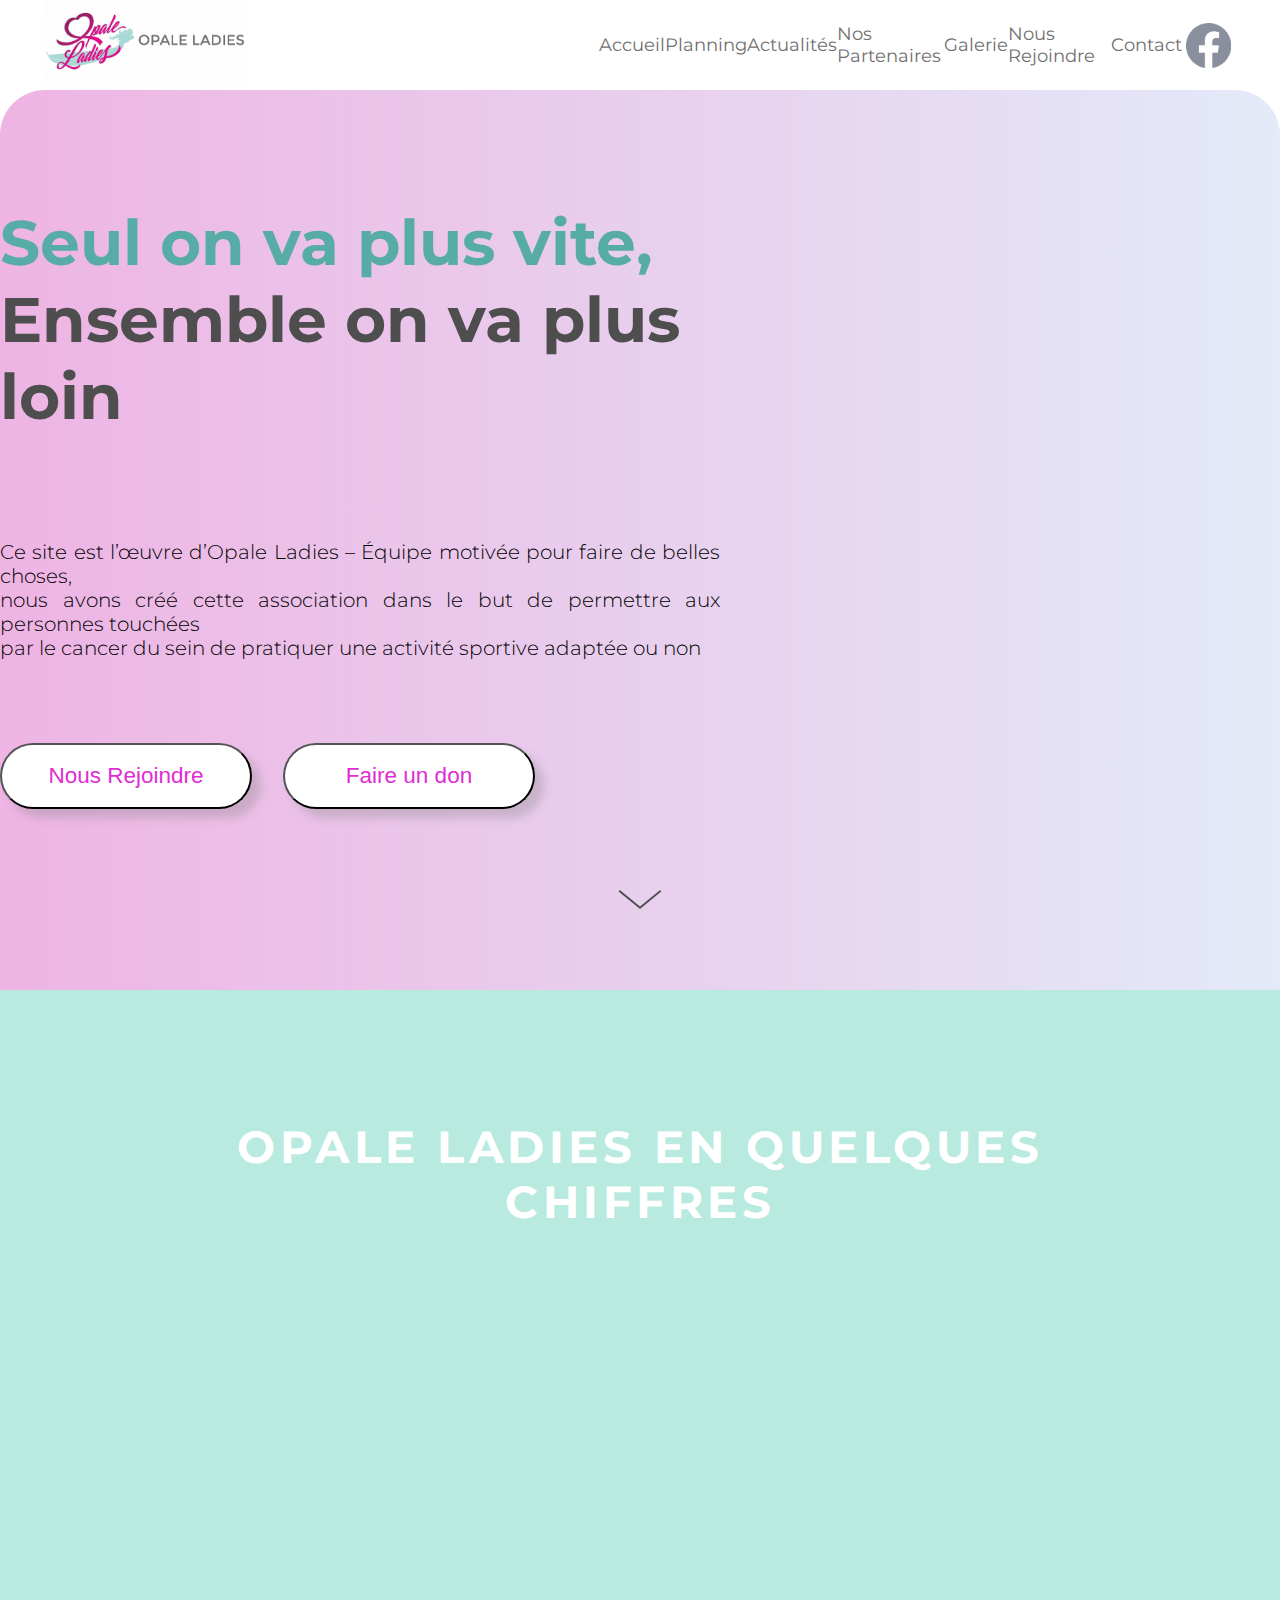
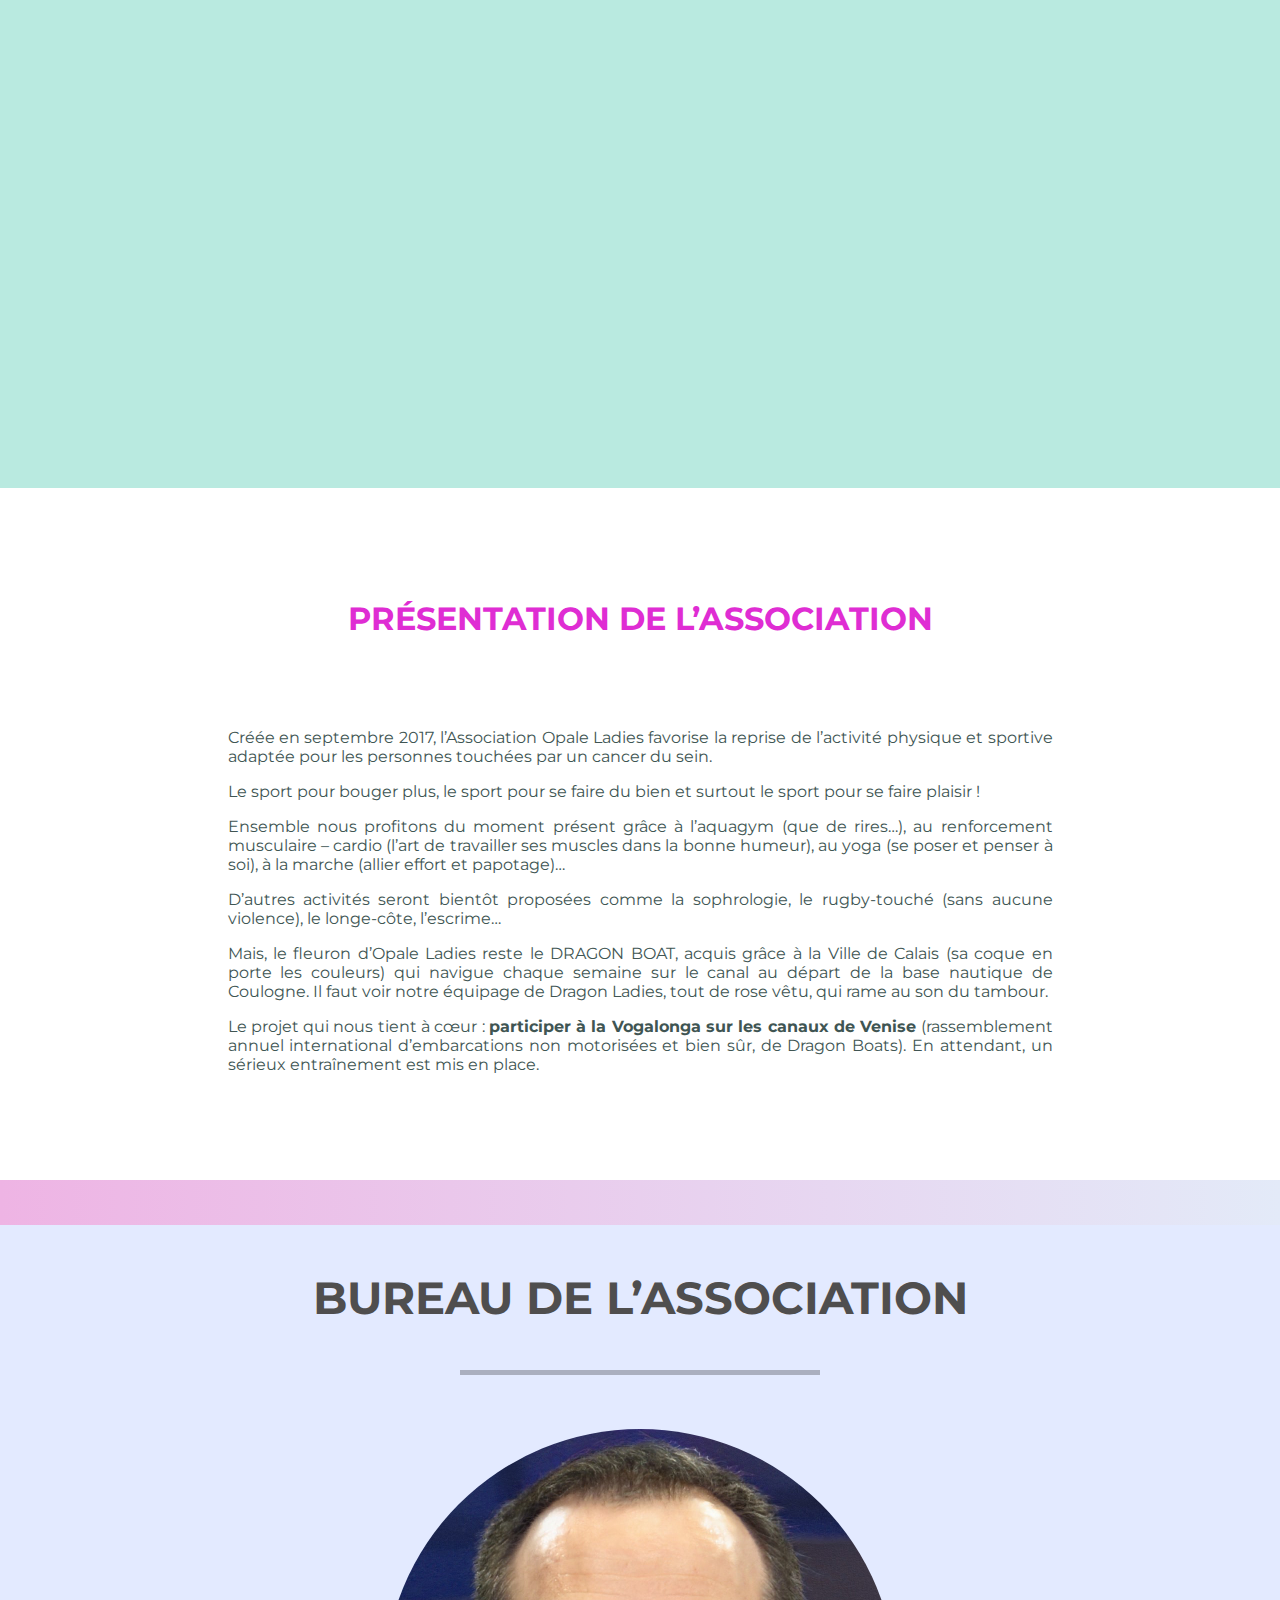
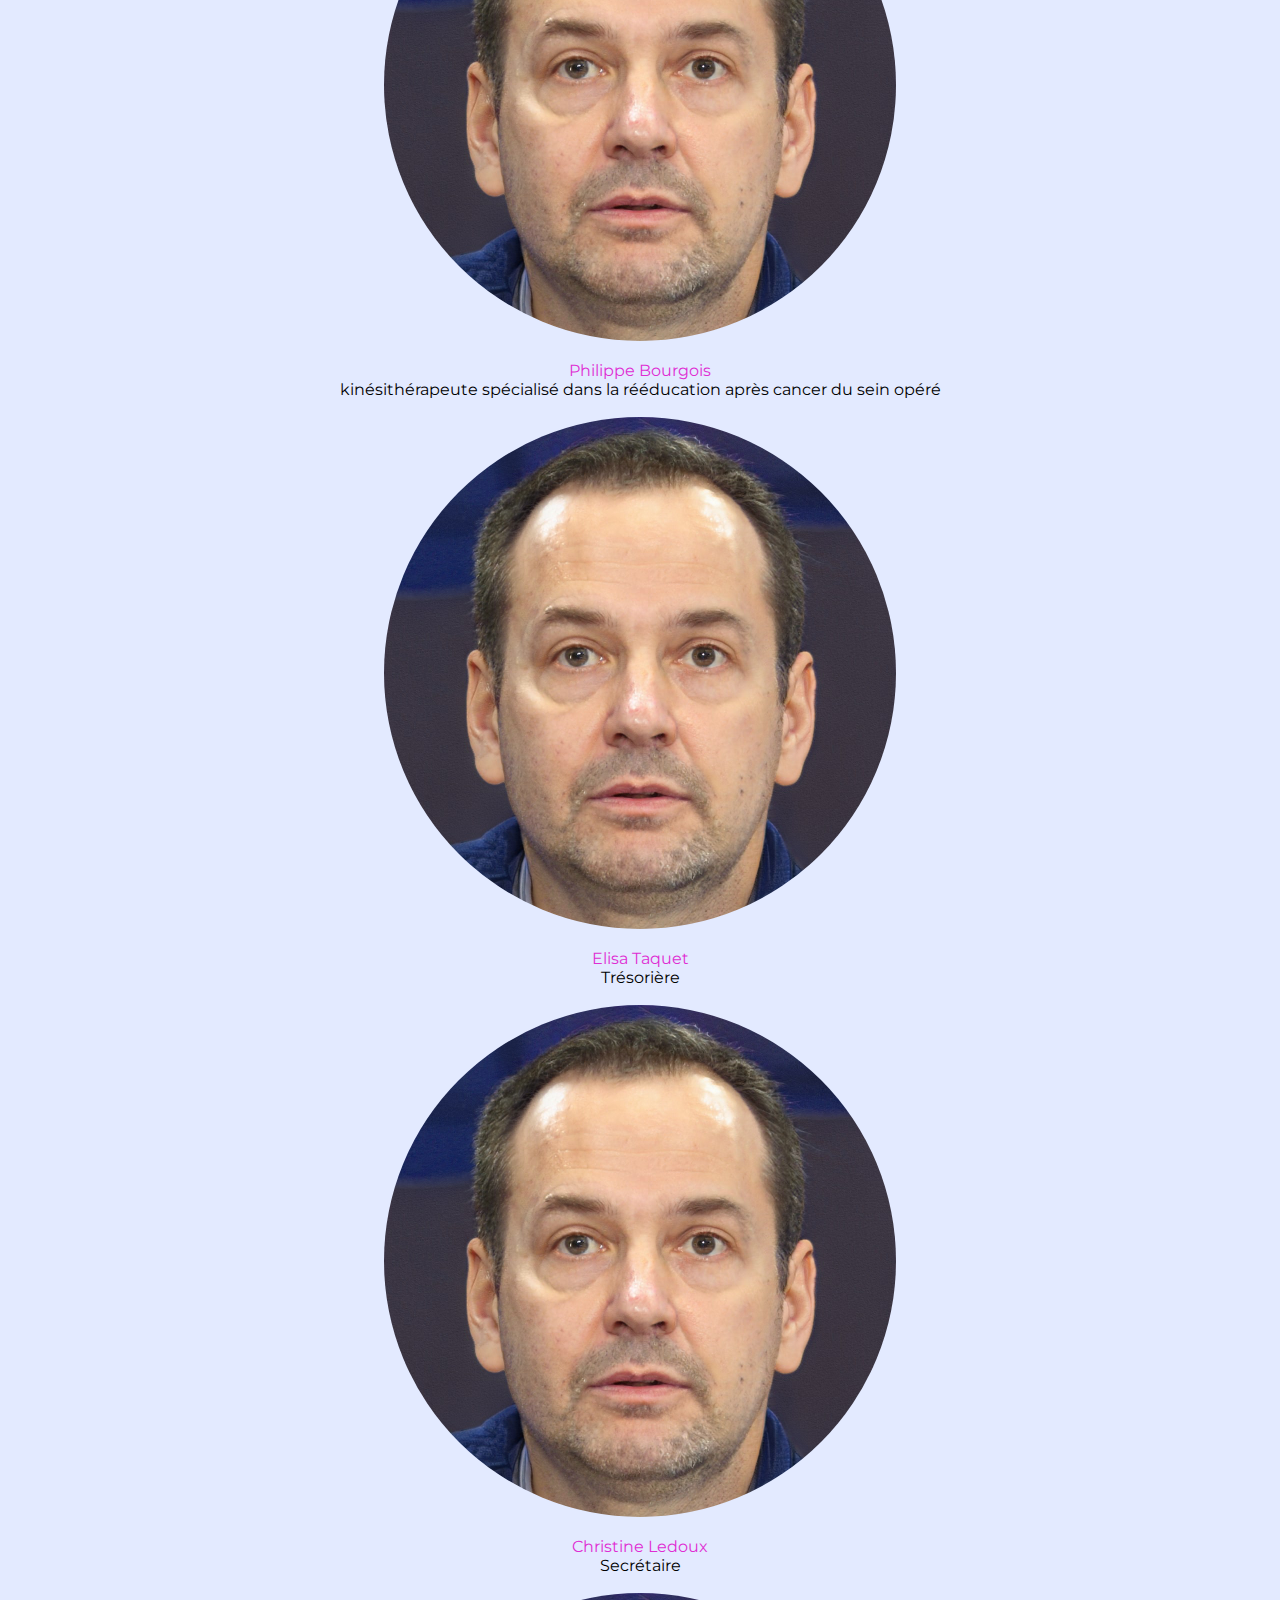
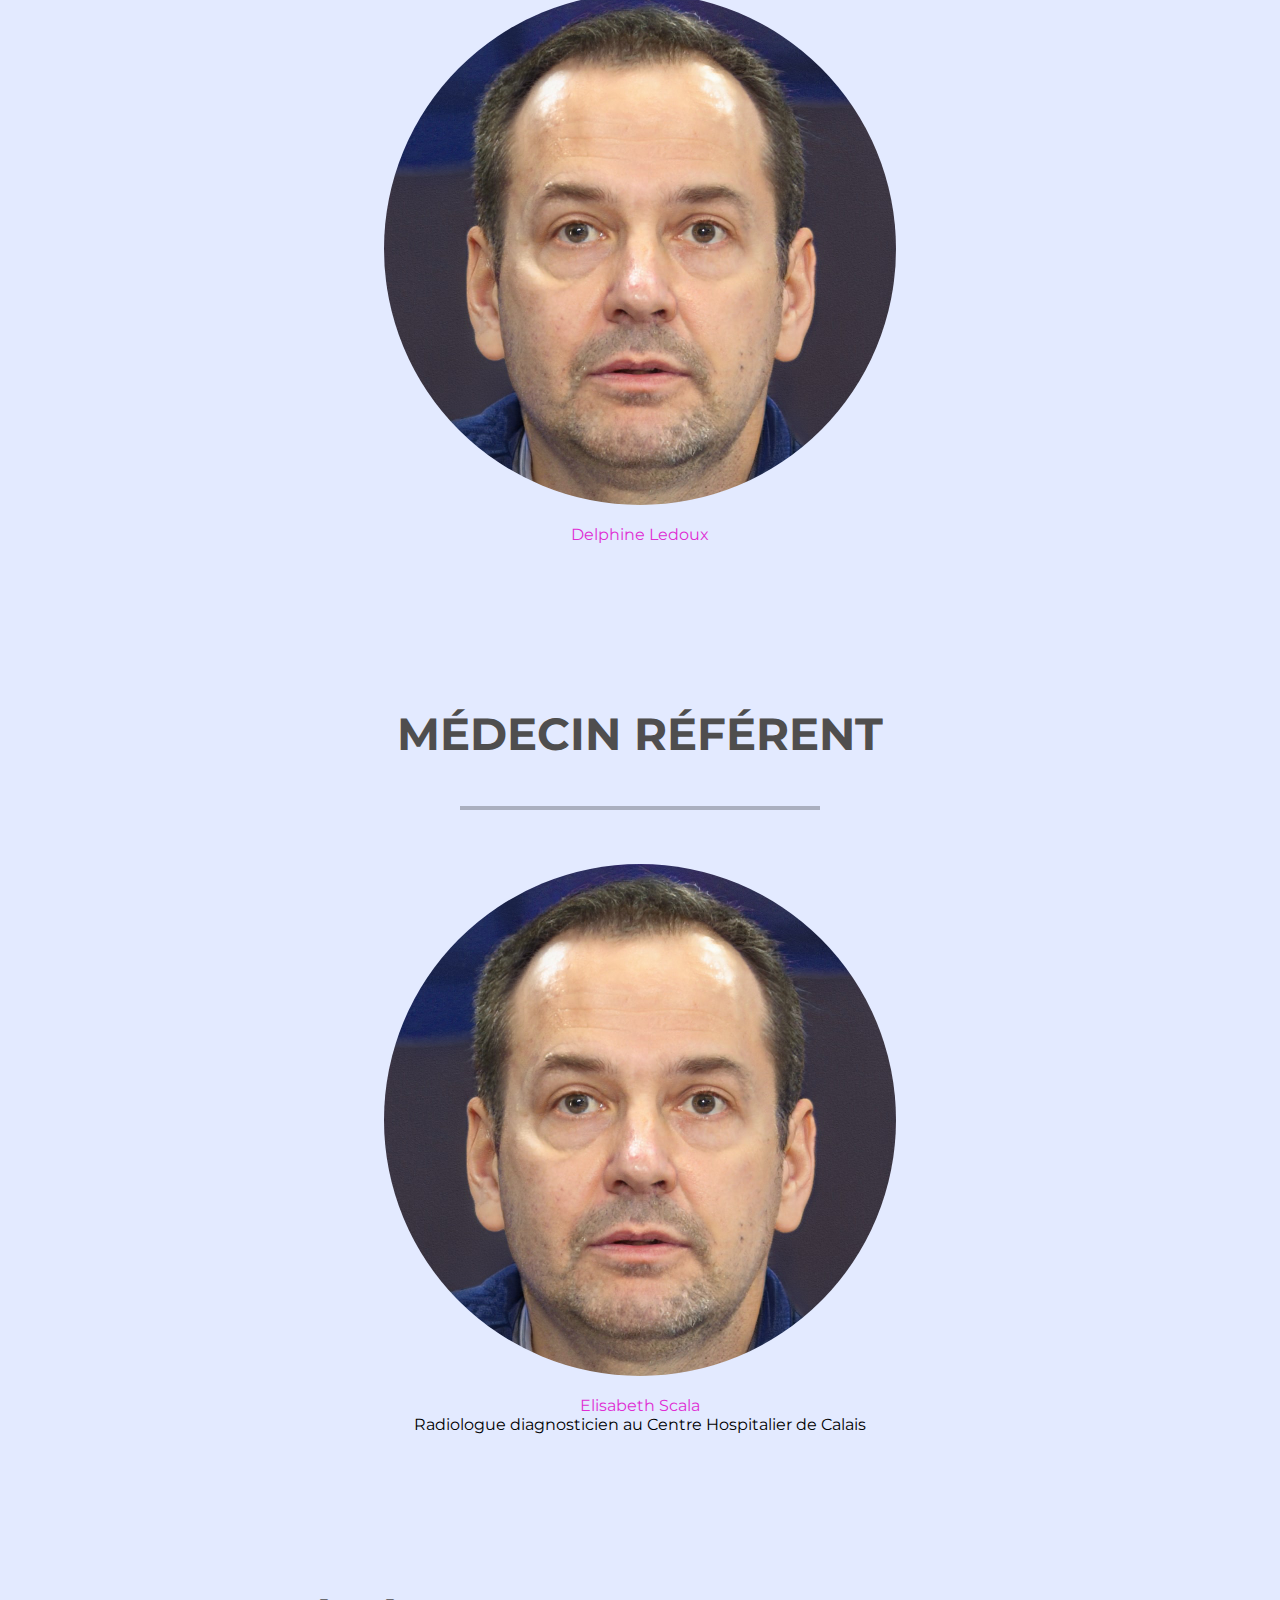
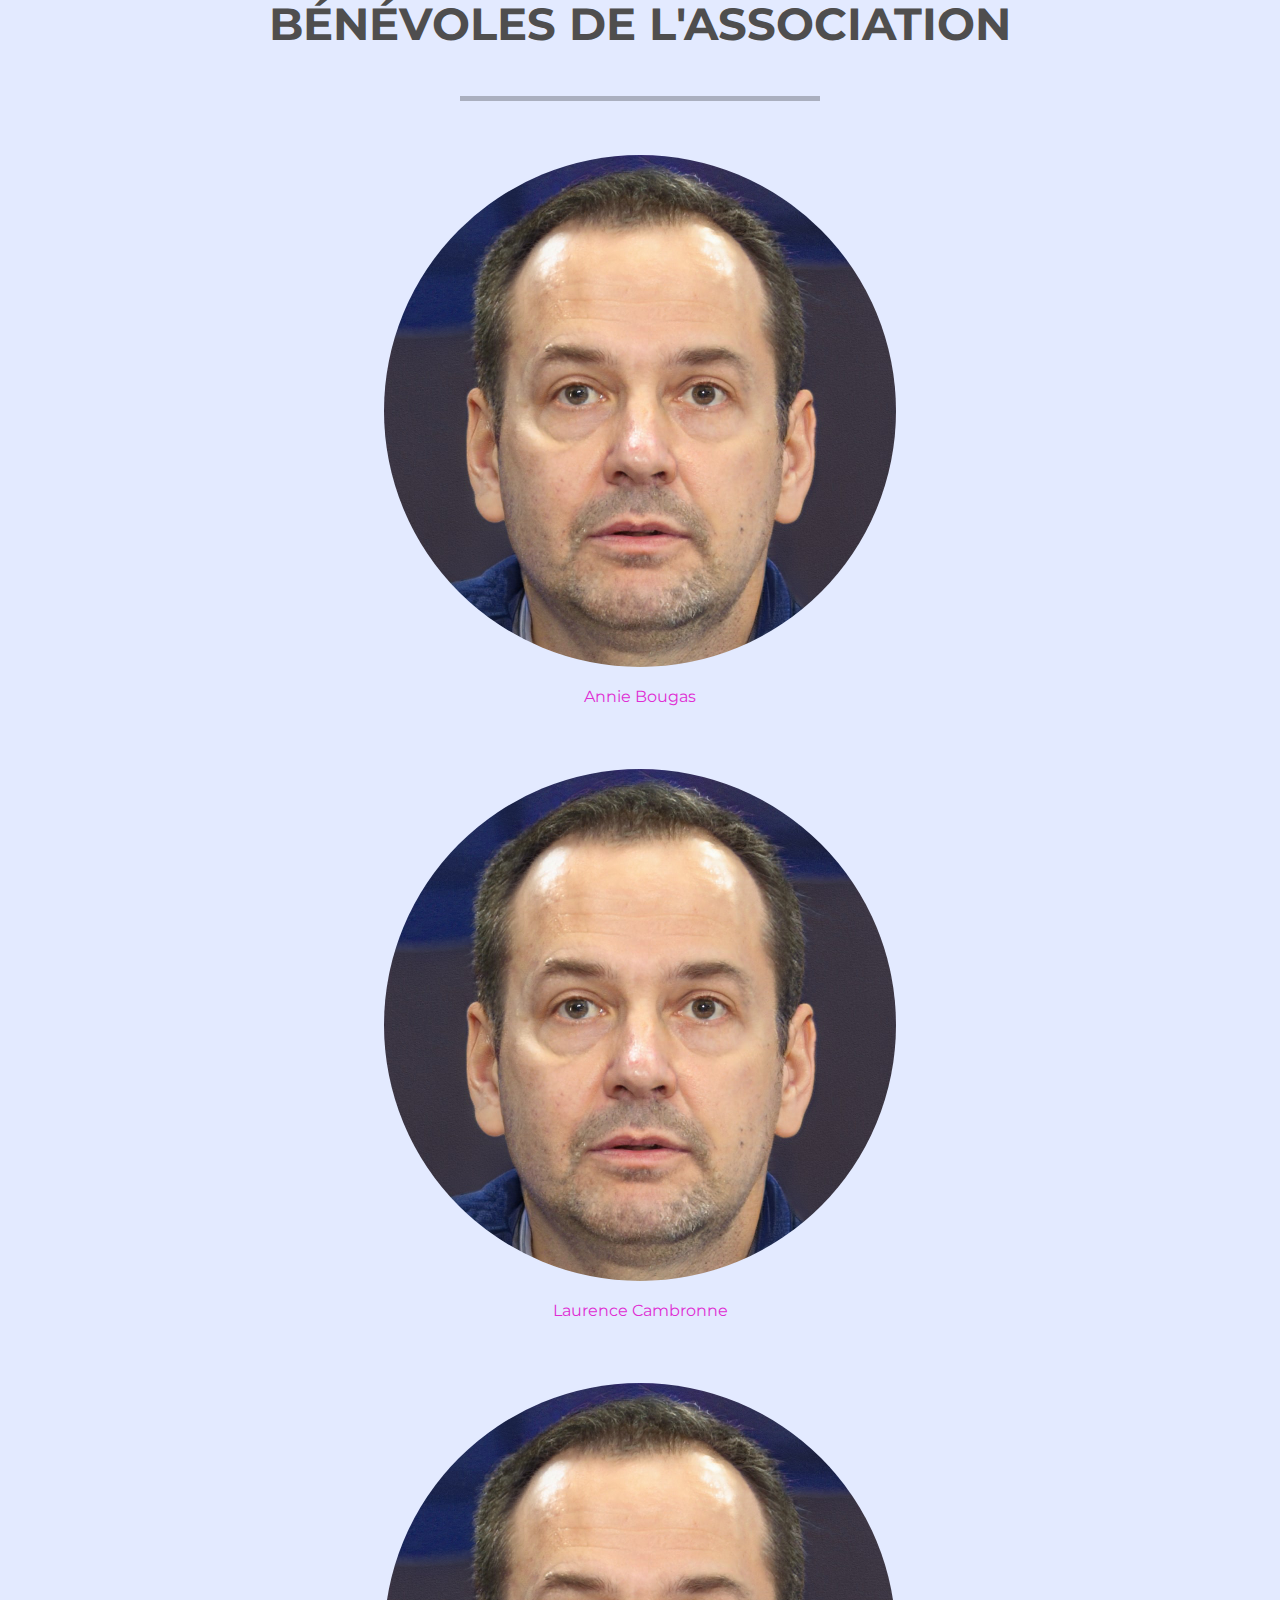
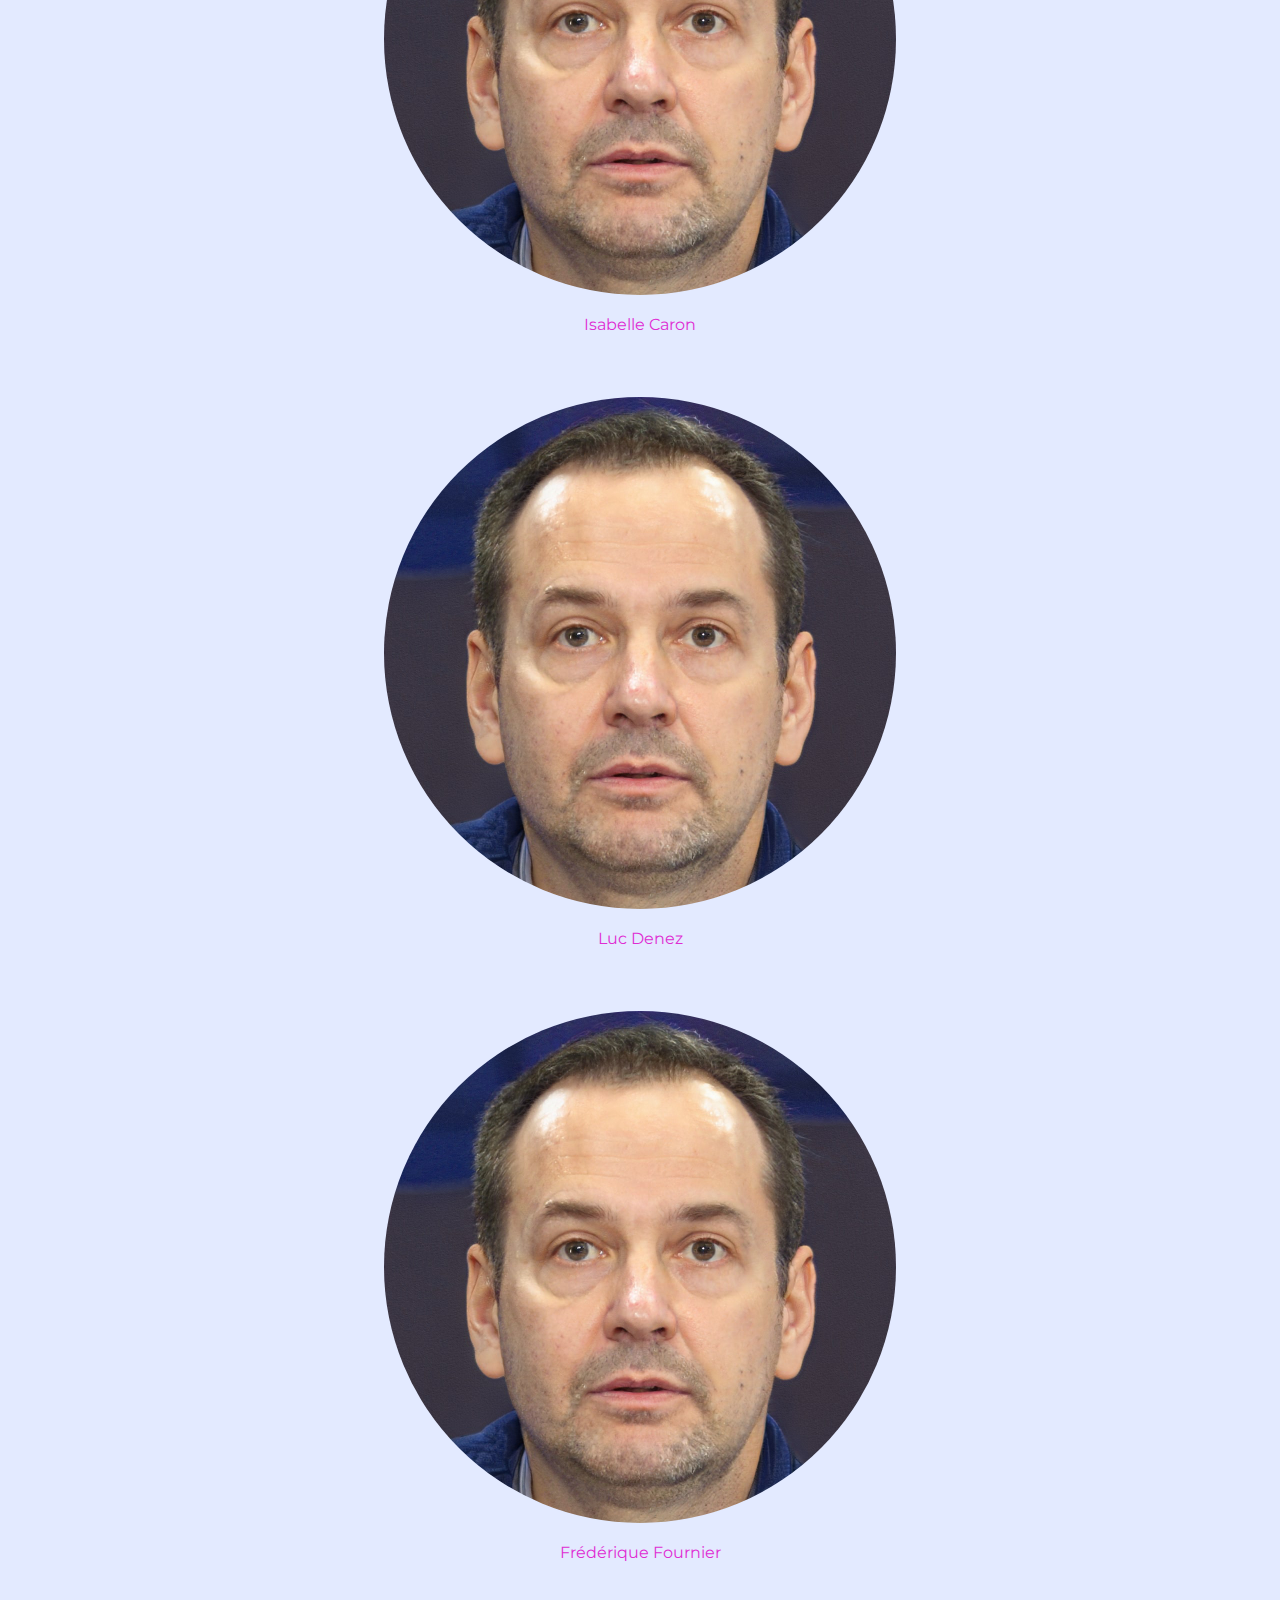
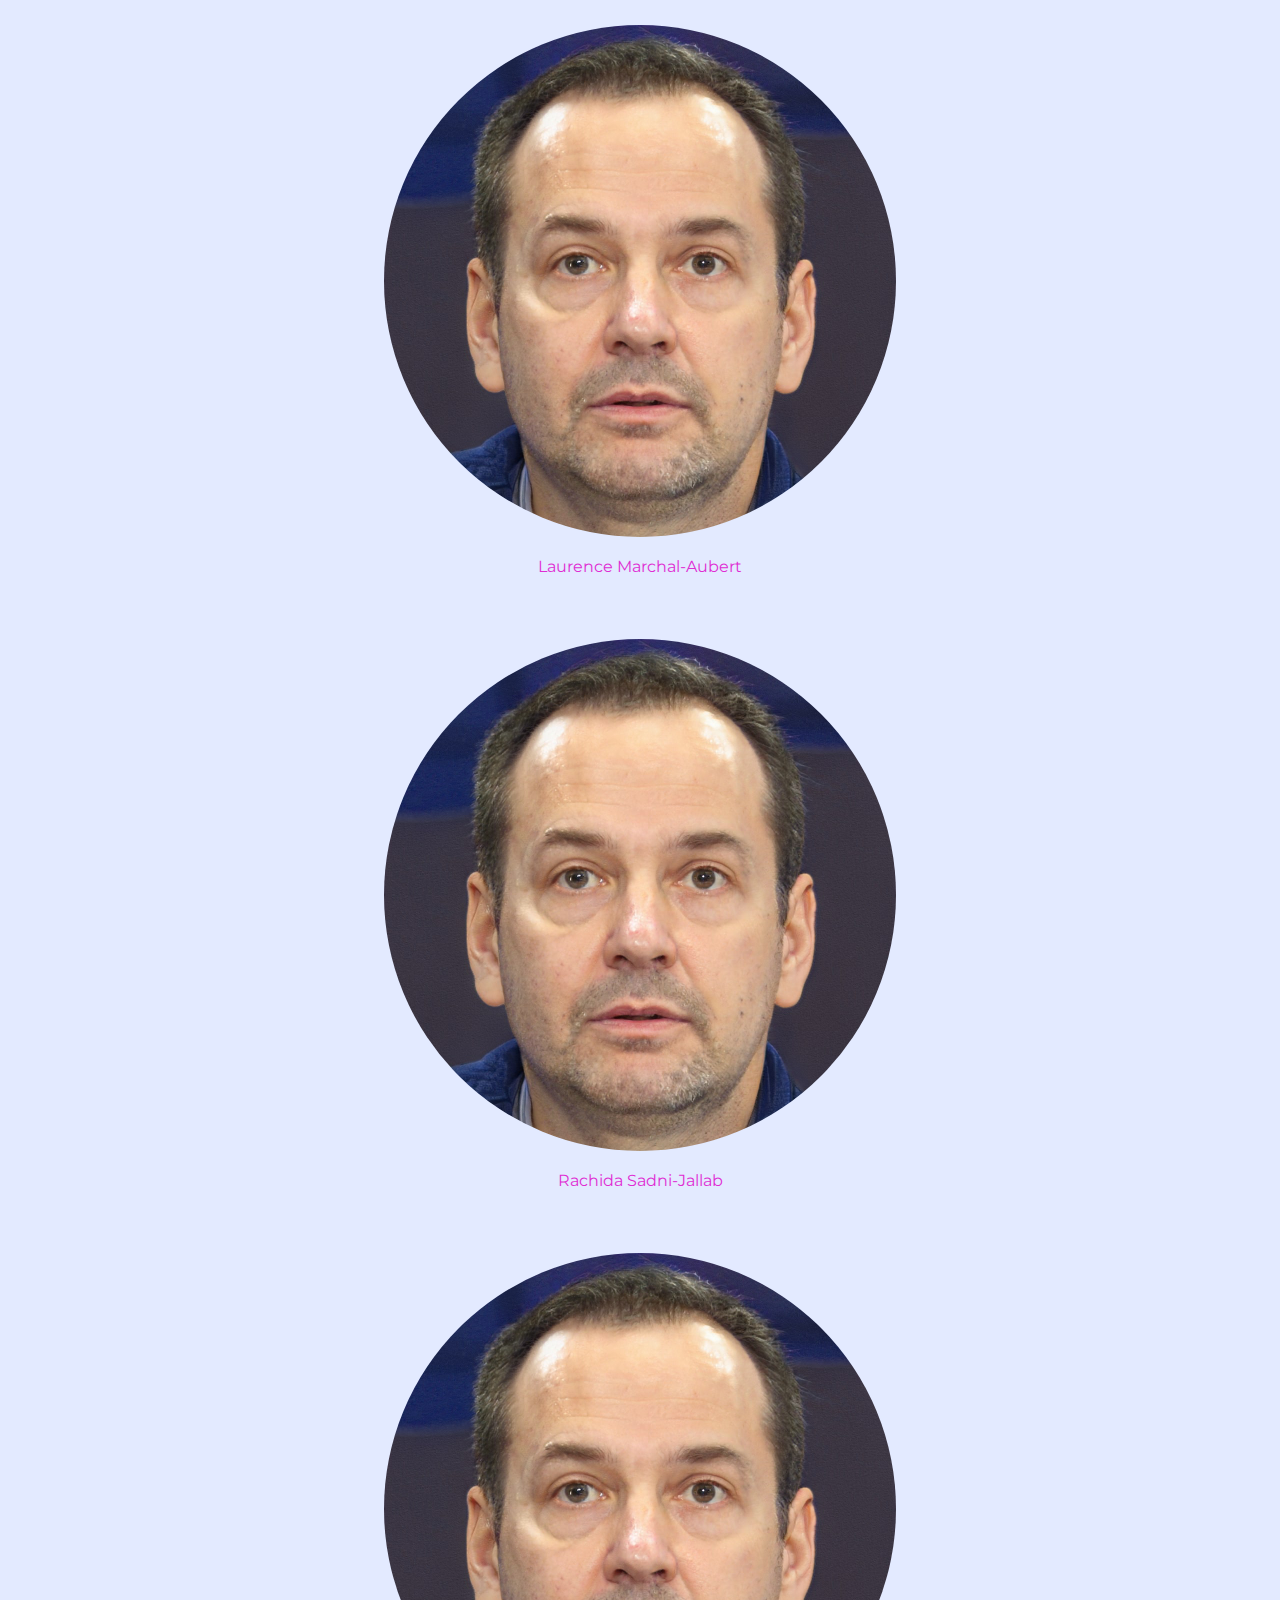
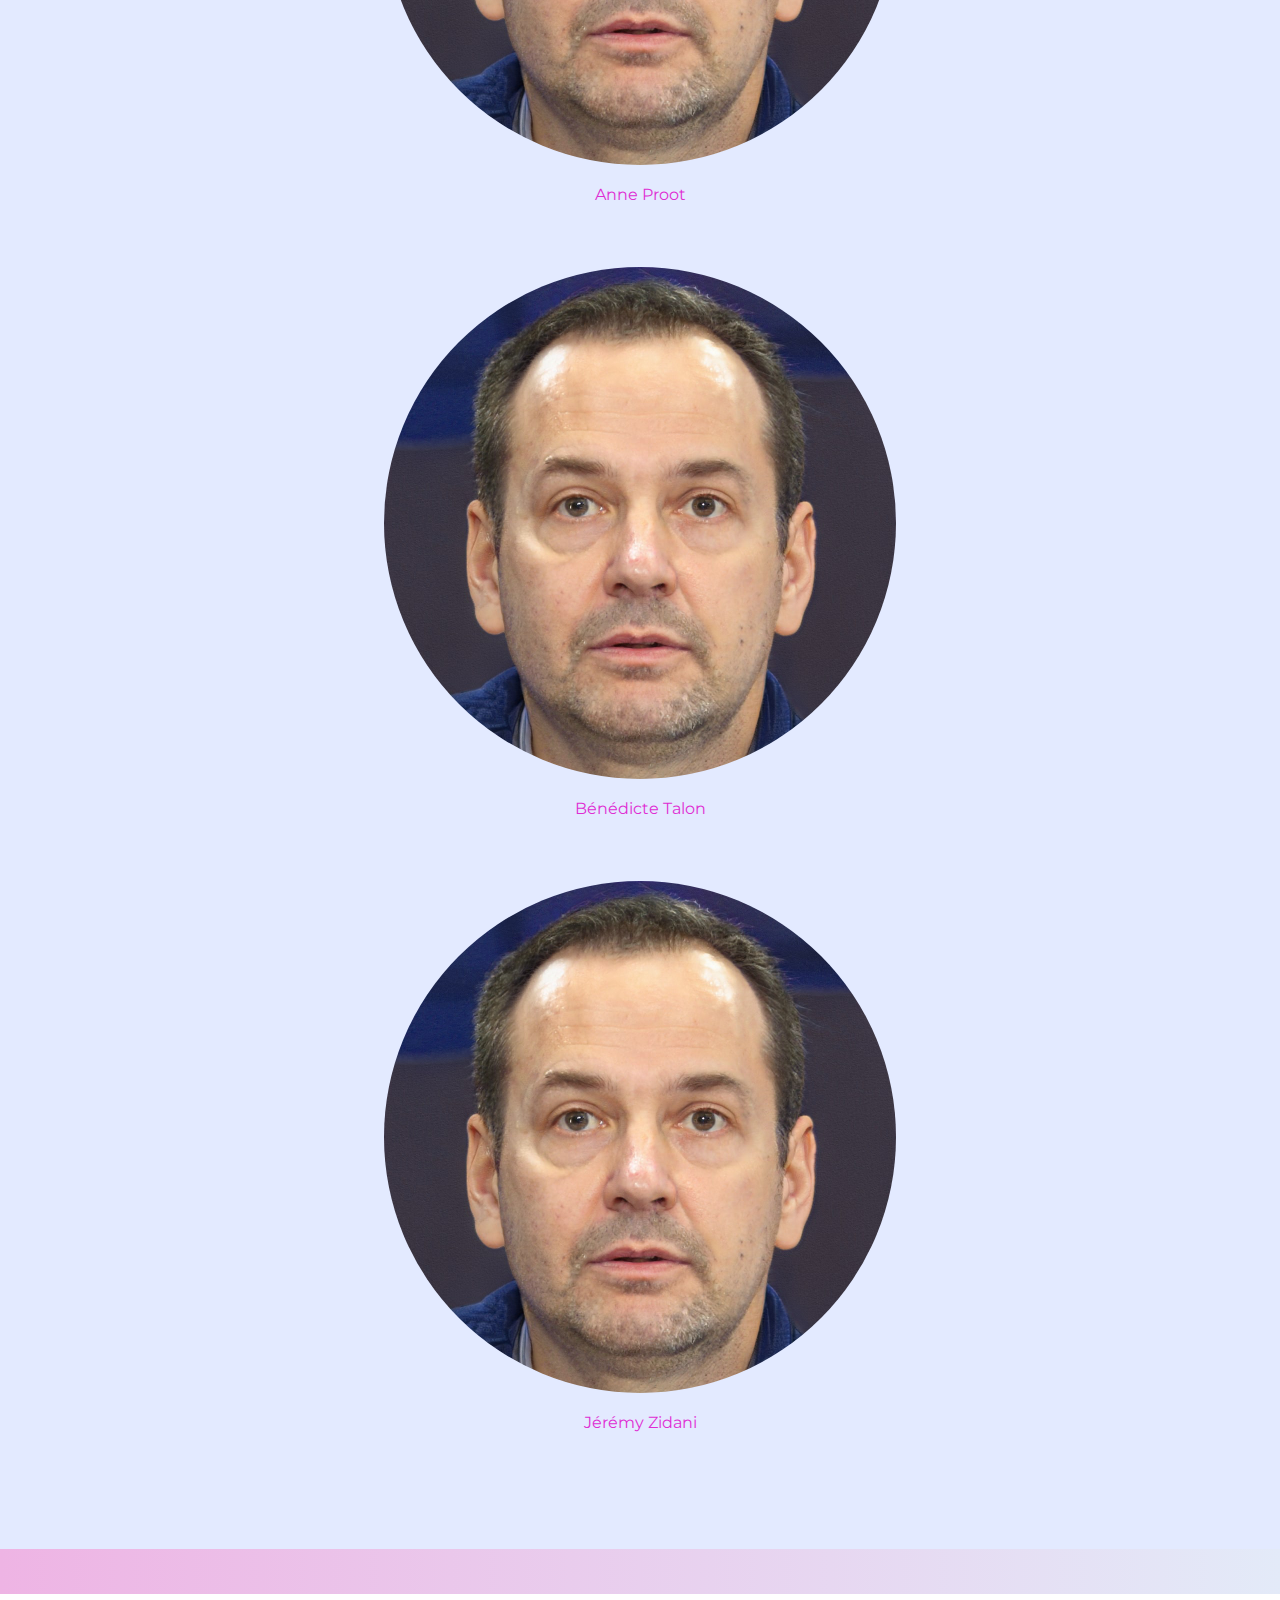
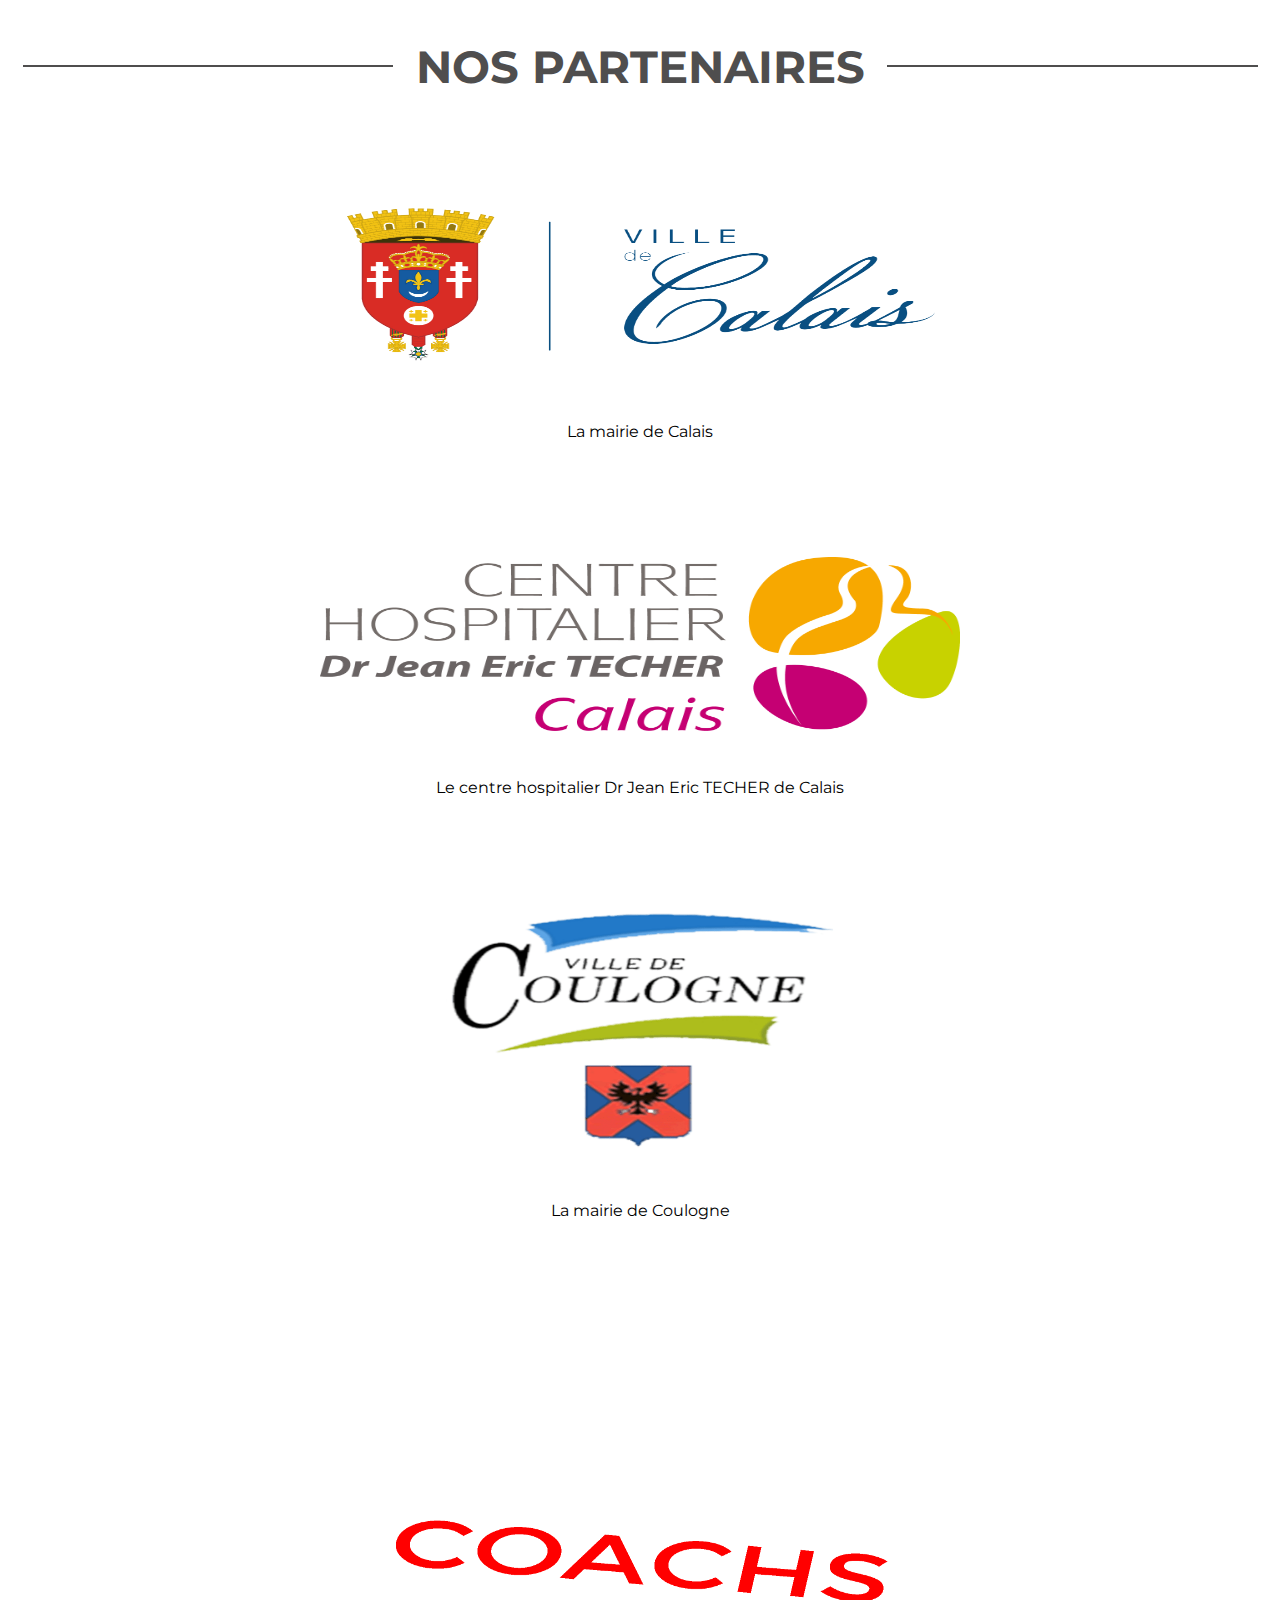
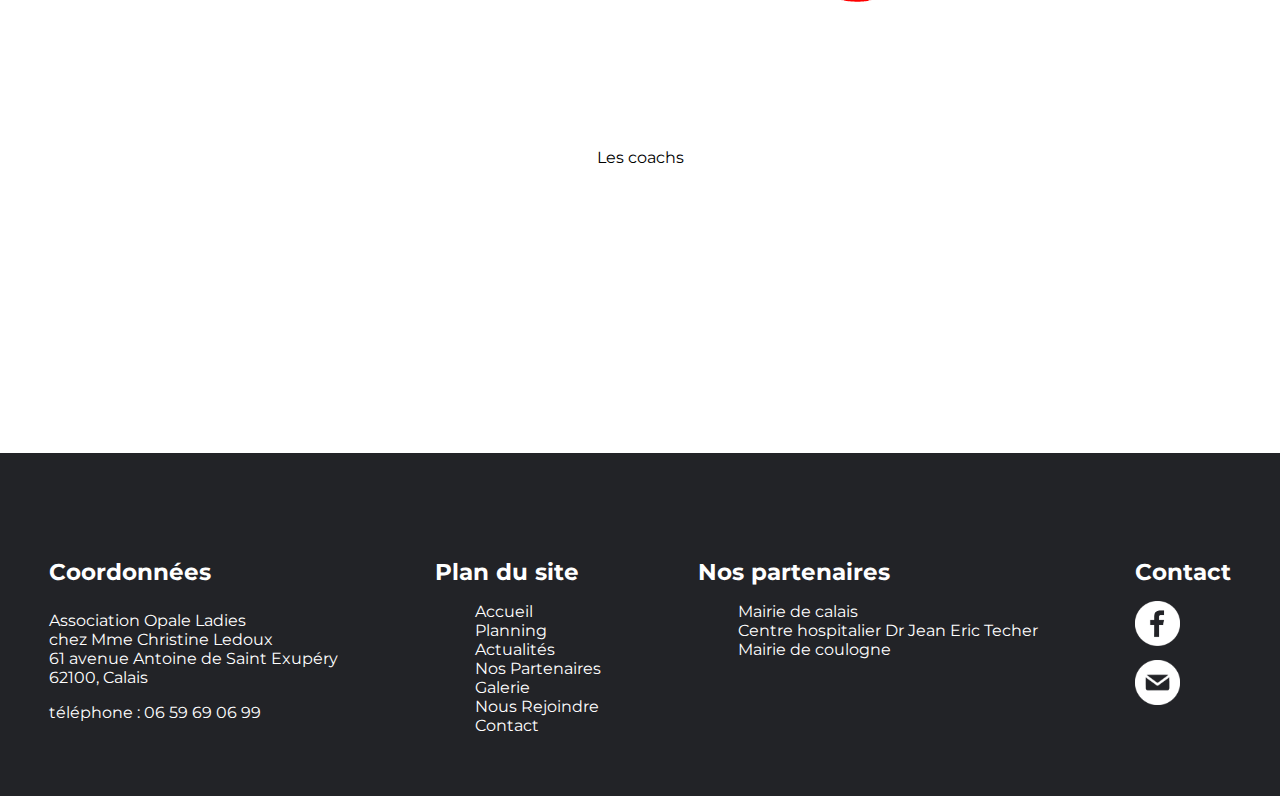
<file: index.html>
<!DOCTYPE html>
<html>

<head>
    <!-- meta tags -->
    <meta charset="utf-8">
    <!-- titre -->
    <title>Opale Ladies-Seul on va plus vite, ensemble on va plus loin</title>
    <!-- fav icon -->
    <link rel="icon" type="img" href="img/icon.jpg" />
    <!-- font -->
    <link href="https://fonts.googleapis.com/css2?family=Montserrat:ital,wght@0,100;0,200;0,300;0,400;0,500;0,600;0,700;0,800;0,900;1,100;1,200;1,300;1,400;1,500;1,600;1,700;1,800;1,900&display=swap" rel="stylesheet">
    <!-- cdn bootstrap css-->
    <link rel="stylesheet" href="https://stackpath.bootstrapcdn.com/bootstrap/4.5.0/css/bootstrap.min.css" integrity="sha384-9aIt2nRpC12Uk9gS9baDl411NQApFmC26EwAOH8WgZl5MYYxFfc+NcPb1dKGj7Sk" crossorigin="anonymous">
    <!-- cdn bootstrap js-->
    <script src="https://stackpath.bootstrapcdn.com/bootstrap/4.5.0/js/bootstrap.min.js" integrity="sha384-OgVRvuATP1z7JjHLkuOU7Xw704+h835Lr+6QL9UvYjZE3Ipu6Tp75j7Bh/kR0JKI" crossorigin="anonymous"></script>
    <!-- cdn jquery et script js-->
    <script src="https://ajax.googleapis.com/ajax/libs/jquery/1.10.2/jquery.min.js"></script>
    <script type="text/javascript" src="js/script.js"></script>
    <!-- css -->
    <link rel="stylesheet" href="css/style.css" type="text/css" />
    <!-- material icons -->
    <link href="https://fonts.googleapis.com/icon?family=Material+Icons" rel="stylesheet">
</head>

<!-- contenu du site -->

<body>

    <!-- header -->
    <header>
        <div class="logo-container">
            <a href="index.html" class="logo"></a>
        </div>
        <div class="nav-bar">
            <nav class="menu">
                <ul>
                    <li><a href="index.html">Accueil</a></li>
                    <li><a href="planning.html">Planning</a></li>
                    <li><a href="actualites.html">Actualités</a></li>
                    <li><a href="nos partenaires.html">Nos Partenaires</a></li>
                    <li><a href="galerie.html">Galerie</a></li>
                    <li><a href="nous rejoindre.html">Nous Rejoindre</a></li>
                    <li><a href="contact.html">Contact</a></li>
                    <div class="logo-fb-container">
                        <a href="https://fr-fr.facebook.com/pages/category/Community/Opale-Ladies-1542825862466561/" class="logofb" onclick="window.open(this.href); return false;"></a>
                    </div>
                </ul>
            </nav>
        </div>
    </header>
    <!-- end header -->

    <!-- background -->
    <div class="container-bg">

        <!-- banner -->
        <section class="banner">
            <div class="inner-banner">
                <div class="inner-banner-text">
                    <!-- slogan -->
                    <h1>Seul on va plus vite,<span>Ensemble on va plus loin</span></h1>
                    <!-- présentation -->
                    <p>Ce site est l’œuvre d’Opale Ladies – Équipe motivée pour faire de belles choses,<br> nous avons créé cette association dans le but de permettre aux personnes touchées<br> par le cancer du sein de pratiquer une activité sportive adaptée
                        ou non</p>
                    <!-- bouton -->
                    <button class="btn btn-custom" onclick="window.location.href = 'nous rejoindre.html';"> Nous Rejoindre </button>
                    <button class="btn btn-custom" onclick="window.location.href = 'upload/FlyerA4RVOpaleLadies.pdf';"> Faire un don </button>
                </div>
                <!-- vidéo de présentation -->
                <div class="previd">
                    <iframe width="560" height="315" src="https://www.youtube.com/embed/HhYRBR1MTY0" frameborder="0" allow="accelerometer; autoplay; encrypted-media; gyroscope; picture-in-picture" allowfullscreen></iframe>
                </div>
            </div>
            <!-- scrolldown -->
            <div class="scrolldown">
                <a href="#stat-id" class="cd-scroll"></a>
            </div>
        </section>
        <!-- end banner -->

        <!-- stat asso -->
        <div class="container-statbg">
            <div class="stat" id="stat-id">
                <section class="stat-content">
                    <h1>Opale Ladies <span>en quelques chiffres<span></h1>
                    </section>
                </div>
            </div>
        <!-- end stat asso -->

            <!-- about -->
            <div class="container-aboutbg">
                <section class="about">
                    <article class="content">
                        <h1>Présentation de l’association</h1>
                        <div class="about-text">

                            <p>Créée en septembre 2017, l’Association Opale Ladies favorise la reprise de l’activité physique et sportive adaptée pour
                            les personnes touchées par un cancer du sein.</p>

                            <p>Le sport pour bouger plus, le sport pour se faire du bien et surtout le sport pour se faire plaisir !</p>

                            <p>Ensemble nous profitons du moment présent grâce à l’aquagym (que de rires…),
                            au renforcement musculaire – cardio (l’art de travailler ses muscles dans la bonne humeur),
                            au yoga (se poser et penser à soi), à la marche (allier effort et papotage)…</p>

                            <p>D’autres activités seront bientôt proposées comme la sophrologie, le rugby-touché (sans aucune violence), le longe-côte,
                            l’escrime…</p>

                            <p>Mais, le fleuron d’Opale Ladies reste le DRAGON BOAT, acquis grâce à la Ville de Calais (sa coque en porte les couleurs)
                            qui navigue chaque semaine sur le canal au départ de la base nautique de Coulogne.
                            Il faut voir notre équipage de Dragon Ladies, tout de rose vêtu, qui rame au son du tambour.</p>

                            <p>Le projet qui nous tient à cœur : <span>participer à la Vogalonga sur les canaux de Venise</span> (rassemblement annuel international d’embarcations non motorisées et bien sûr, de Dragon Boats). En attendant, un sérieux
                        entraînement est mis en place.</p>
            </div>
            </article>
            </section>
        </div>
        <!-- end about -->

        <!-- membres -->
        <div class="container-membrebg">

            <h3>Bureau de l’association</h3>
            <div class="separator"></div>

            <section class="membres">
                <div class="col-md-3">
                    <img src="img/avatar.jpg" alt="" />
                    <p><span>Philippe Bourgois</span> kinésithérapeute spécialisé dans la rééducation après cancer du sein opéré</p>
                </div>
                <div class="col-md-3">
                    <img src="img/avatar.jpg" alt="" />
                    <p><span>Elisa Taquet</span>Trésorière</p>
                </div>
                <div class="col-md-3">
                    <img src="img/avatar.jpg" alt="" />
                    <p><span>Christine Ledoux</span>Secrétaire</p>
                </div>
                <div class="col-md-3">
                    <img src="img/avatar.jpg" alt="" />
                    <p><span>Delphine Ledoux</span></p>
                </div>
            </section>

            <h3>Médecin référent</h3>
            <div class="separator"></div>

            <section class="membres">
                <div class="col-md-3">
                    <img src="img/avatar.jpg" alt="" />
                    <p><span>Elisabeth Scala</span> Radiologue diagnosticien au Centre Hospitalier de Calais</p>
                </div>
            </section>

            <h3>Bénévoles de l'association</h3>
            <div class="separator"></div>

            <section class="membres">

                <div class="col-md-3" id="benevole">
                    <img src="img/avatar.jpg" alt="" />
                    <p><span>Annie Bougas</span></p>
                </div>
                <div class="col-md-3" id="benevole">
                    <img src="img/avatar.jpg" alt="" />
                    <p><span>Laurence Cambronne</span></p>
                </div>
                <div class="col-md-3" id="benevole">
                    <img src="img/avatar.jpg" alt="" />
                    <p><span>Isabelle Caron</span></p>
                </div>
                <div class="col-md-3" id="benevole">
                    <img src="img/avatar.jpg" alt="" />
                    <p><span>Luc Denez</span></p>
                </div>
                <div class="col-md-3" id="benevole">
                    <img src="img/avatar.jpg" alt="" />
                    <p><span>Frédérique Fournier</span></p>
                </div>
                <div class="col-md-3" id="benevole">
                    <img src="img/avatar.jpg" alt="" />
                    <p><span>Laurence Marchal-Aubert</span></p>
                </div>
                <div class="col-md-3" id="benevole">
                    <img src="img/avatar.jpg" alt="" />
                    <p><span>Rachida Sadni-Jallab</span></p>
                </div>
                <div class="col-md-3" id="benevole">
                    <img src="img/avatar.jpg" alt="" />
                    <p><span>Anne Proot</span></p>
                </div>
                <div class="col-md-3" id="benevole">
                    <img src="img/avatar.jpg" alt="" />
                    <p><span>Bénédicte Talon</span></p>
                </div>
                <div class="col-md-3" id="benevole">
                    <img src="img/avatar.jpg" alt="" />
                    <p><span>Jérémy Zidani</span></p>
                </div>
            </section>

        </div>
        <!-- end membres -->

        <!-- partenaires -->
        <div class="container-partenairebg">

            <h3 class="hr">Nos partenaires</h3>

            <section class="partenaires">
                <div class="col-md-3">
                    <a href="https://www.calais.fr/fr/" onclick="window.open(this.href); return false;">
                        <img src="img/logo Calais.png" alt="" />
                    </a>
                    <p>La mairie de Calais</p>
                </div>
                <div class="col-md-3">
                    <a href="https://www.ch-calais.fr/" onclick="window.open(this.href); return false;">
                        <img src="img/logo CH.png" alt="" />
                    </a>
                    <p>Le centre hospitalier Dr Jean Eric TECHER de Calais</p>
                </div>
                <div class="col-md-3">
                    <a href="https://www.ville-coulogne.fr/" onclick="window.open(this.href); return false;">
                        <img src="img/logo Coulogne.png" alt="" />
                    </a>
                    <p>La mairie de Coulogne</p>
                </div>
                <div class="col-md-3">
                    <img src="img/coachs.png" alt="" />
                    <p>Les coachs</p>
                </div>
        </div>
        <!-- end partenaires -->

        <!-- scroll top -->
        <button id="btnScrollToTop">
                    <i class="material-icons">arrow_upward</i>
                </button>
        <!-- end scroll top -->

        <!-- footer -->
        <footer class="footer">
            <div class="inner-footerI">
                <h1>Coordonnées</h1>
                <p>Association Opale Ladies<br> chez Mme Christine Ledoux<br> 61 avenue Antoine de Saint Exupéry<br> 62100, Calais</p>
                <p>téléphone : 06 59 69 06 99</p>
            </div>
            <div class="inner-footerII">
                <h1>Plan du site</h1>
                <ul>
                    <li><a href="index.html">Accueil</a></li>
                    <li><a href="planning.html">Planning</a></li>
                    <li><a href="actualites.html">Actualités</a></li>
                    <li><a href="nos partenaires.html">Nos Partenaires</a></li>
                    <li><a href="galerie.html">Galerie</a></li>
                    <li><a href="nous rejoindre.html">Nous Rejoindre</a></li>
                    <li><a href="contact.html">Contact</a></li>
                </ul>
            </div>
            <div class="inner-footerIII">
                <h1>Nos partenaires</h1>
                <ul>
                    <li><a href="https://www.calais.fr/fr/" onclick="window.open(this.href); return false;">Mairie de calais</a></li>
                    <li><a href="https://www.ch-calais.fr/" onclick="window.open(this.href); return false;">Centre hospitalier Dr Jean Eric Techer</a></li>
                    <li><a href="https://www.ville-coulogne.fr/" onclick="window.open(this.href); return false;">Mairie de coulogne</a></li>
                </ul>
            </div>
            <div class="inner-footerIIII">
                <h1>Contact</h1>
                <a href="https://fr-fr.facebook.com/pages/category/Community/Opale-Ladies-1542825862466561/" class="logofb" onclick="window.open(this.href); return false;"></a>
                <a href="mailto:opaleladies@hotmail.com" class="logomail"></a>
            </div>
        </footer>
        <!-- end footer -->

    </div>
    <!-- end background -->

</body>

</html>
</file>
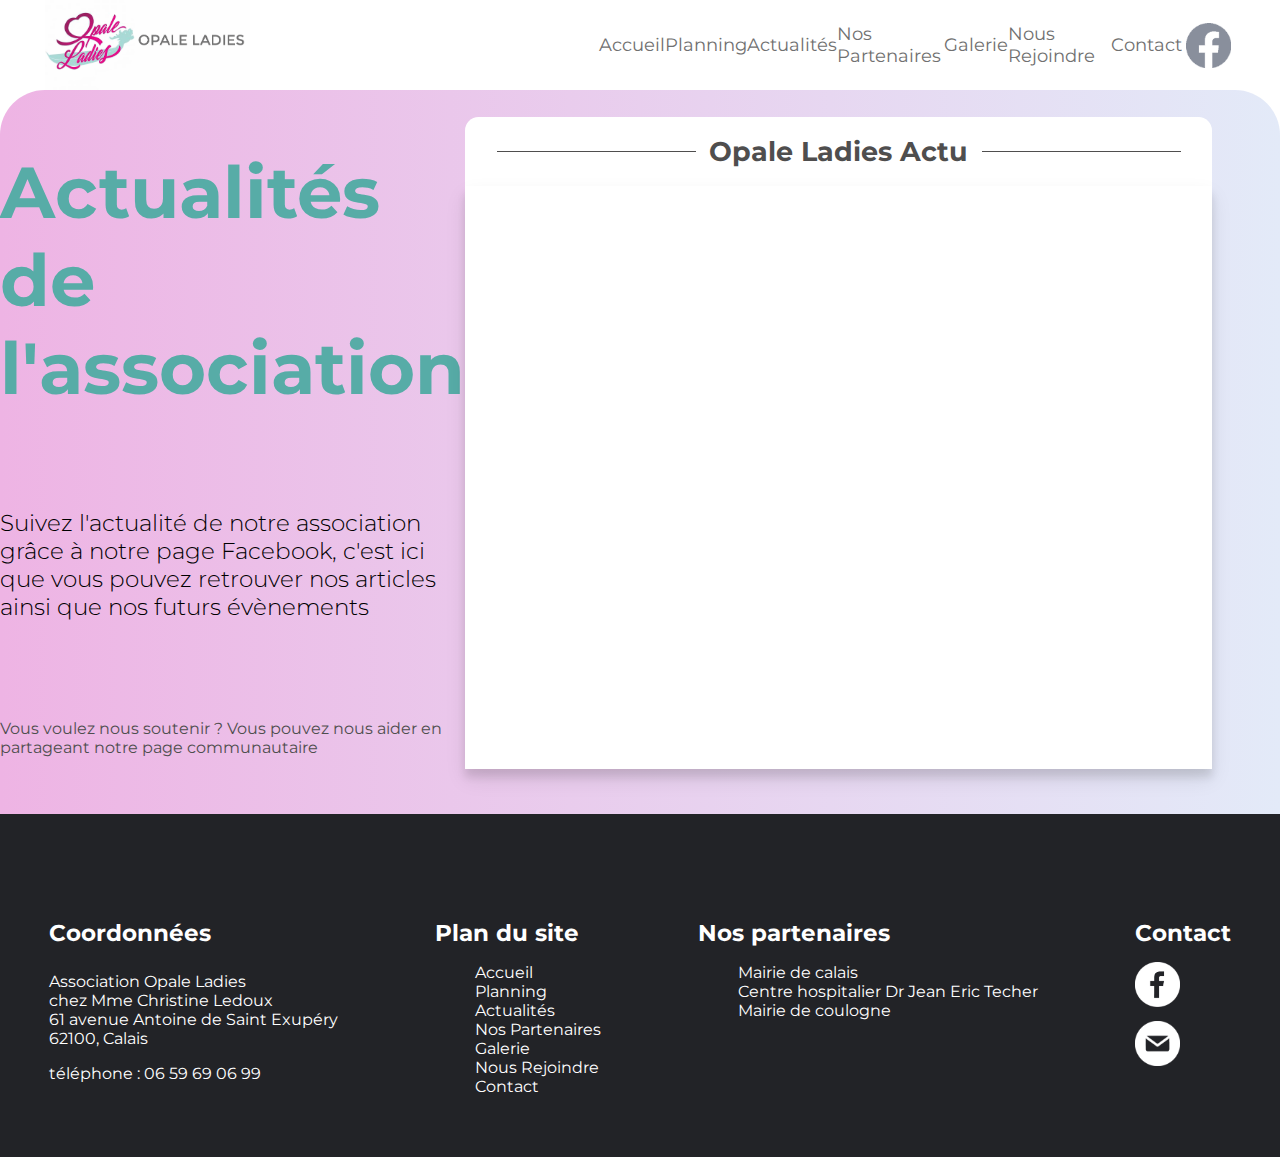
<file: actualites.html>
<!DOCTYPE html>
<html>

<head>
    <!-- meta tags -->
    <meta charset="utf-8">
    <!-- titre -->
    <title>Opale Ladies-Seul on va plus vite, ensemble on va plus loin</title>
    <!-- fav icon -->
    <link rel="icon" type="img" href="img/icon.jpg" />
    <!-- font -->
    <link href="https://fonts.googleapis.com/css2?family=Montserrat:ital,wght@0,100;0,200;0,300;0,400;0,500;0,600;0,700;0,800;0,900;1,100;1,200;1,300;1,400;1,500;1,600;1,700;1,800;1,900&display=swap" rel="stylesheet">
    <!-- cdn bootstrap css-->
    <link rel="stylesheet" href="https://stackpath.bootstrapcdn.com/bootstrap/4.5.0/css/bootstrap.min.css" integrity="sha384-9aIt2nRpC12Uk9gS9baDl411NQApFmC26EwAOH8WgZl5MYYxFfc+NcPb1dKGj7Sk" crossorigin="anonymous">
    <!-- css -->
    <link rel="stylesheet" href="css/style.css" type="text/css" />
</head>

<!-- contenu du site -->

<body>

    <!-- header -->
    <header>
        <div class="logo-container">
            <a href="index.html" class="logo"></a>
        </div>
        <div class="nav-bar">
            <nav class="menu">
                <ul>
                    <li><a href="index.html">Accueil</a></li>
                    <li><a href="planning.html">Planning</a></li>
                    <li><a href="actualites.html">Actualités</a></li>
                    <li><a href="nos partenaires.html">Nos Partenaires</a></li>
                    <li><a href="galerie.html">Galerie</a></li>
                    <li><a href="nous rejoindre.html">Nous Rejoindre</a></li>
                    <li><a href="contact.html">Contact</a></li>
                    <div class="logo-fb-container">
                        <a href="https://fr-fr.facebook.com/pages/category/Community/Opale-Ladies-1542825862466561/" class="logofb" onclick="window.open(this.href); return false;"></a>
                    </div>
                </ul>
            </nav>
        </div>
    </header>
    <!-- end header -->

    <!-- background -->
    <div class="container-bg">

        <!-- contenu -->
        <div class="contenuactu">

            <div class="actu-text">
                <h1>Actualités de l'association</h1>
                <h6>Suivez l'actualité de notre association grâce à notre page Facebook, c'est ici que vous pouvez retrouver nos articles ainsi que nos futurs évènements</h6>
                <p>Vous voulez nous soutenir ? Vous pouvez nous aider en partageant notre page communautaire</p>
                <iframe src="https://www.facebook.com/plugins/share_button.php?href=https%3A%2F%2Fwww.facebook.com%2FOpale-Ladies-1542825862466561%2F&layout=button_count&size=large&width=119&height=28&appId" width="119" height="28" style="border:none;overflow:hidden"
                    scrolling="no" frameborder="0" allowTransparency="true" allow="encrypted-media"></iframe>
            </div>

            <div class="fb-page">
                <h1 class="hr">Opale Ladies Actu</h1>
                <div class="fb-frame">
                    <iframe src="https://www.facebook.com/plugins/page.php?href=https%3A%2F%2Fwww.facebook.com%2FOpale-Ladies-1542825862466561%2F&tabs=timeline%2C%20events&width=500&height=600&small_header=true&adapt_container_width=true&hide_cover=true&show_facepile=true&appId"
                        width="500" height="570" style="border:none;overflow:hidden" scrolling="no" frameborder="0" allowTransparency="true" allow="encrypted-media"></iframe>
                </div>
            </div>

        </div>
        <!--end contenu -->

        <!-- footer -->
        <footer class="footer">
            <div class="inner-footerI">
                <h1>Coordonnées</h1>
                <p>Association Opale Ladies<br> chez Mme Christine Ledoux<br> 61 avenue Antoine de Saint Exupéry<br> 62100, Calais</p>
                <p>téléphone : 06 59 69 06 99</p>
            </div>
            <div class="inner-footerII">
                <h1>Plan du site</h1>
                <ul>
                    <li><a href="index.html">Accueil</a></li>
                    <li><a href="planning.html">Planning</a></li>
                    <li><a href="actualites.html">Actualités</a></li>
                    <li><a href="nos partenaires.html">Nos Partenaires</a></li>
                    <li><a href="galerie.html">Galerie</a></li>
                    <li><a href="nous rejoindre.html">Nous Rejoindre</a></li>
                    <li><a href="contact.html">Contact</a></li>
                </ul>
            </div>
            <div class="inner-footerIII">
                <h1>Nos partenaires</h1>
                <ul>
                    <li><a href="https://www.calais.fr/fr/" onclick="window.open(this.href); return false;">Mairie de calais</a></li>
                    <li><a href="https://www.ch-calais.fr/" onclick="window.open(this.href); return false;">Centre hospitalier Dr Jean Eric Techer</a></li>
                    <li><a href="https://www.ville-coulogne.fr/" onclick="window.open(this.href); return false;">Mairie de coulogne</a></li>
                </ul>
            </div>
            <div class="inner-footerIIII">
                <h1>Contact</h1>
                <a href="https://fr-fr.facebook.com/pages/category/Community/Opale-Ladies-1542825862466561/" class="logofb" onclick="window.open(this.href); return false;"></a>
                <a href="mailto:opaleladies@hotmail.com" class="logomail"></a>
            </div>
        </footer>
        <!-- end footer -->

    </div>
    <!-- end background -->

</body>

</html>
</file>
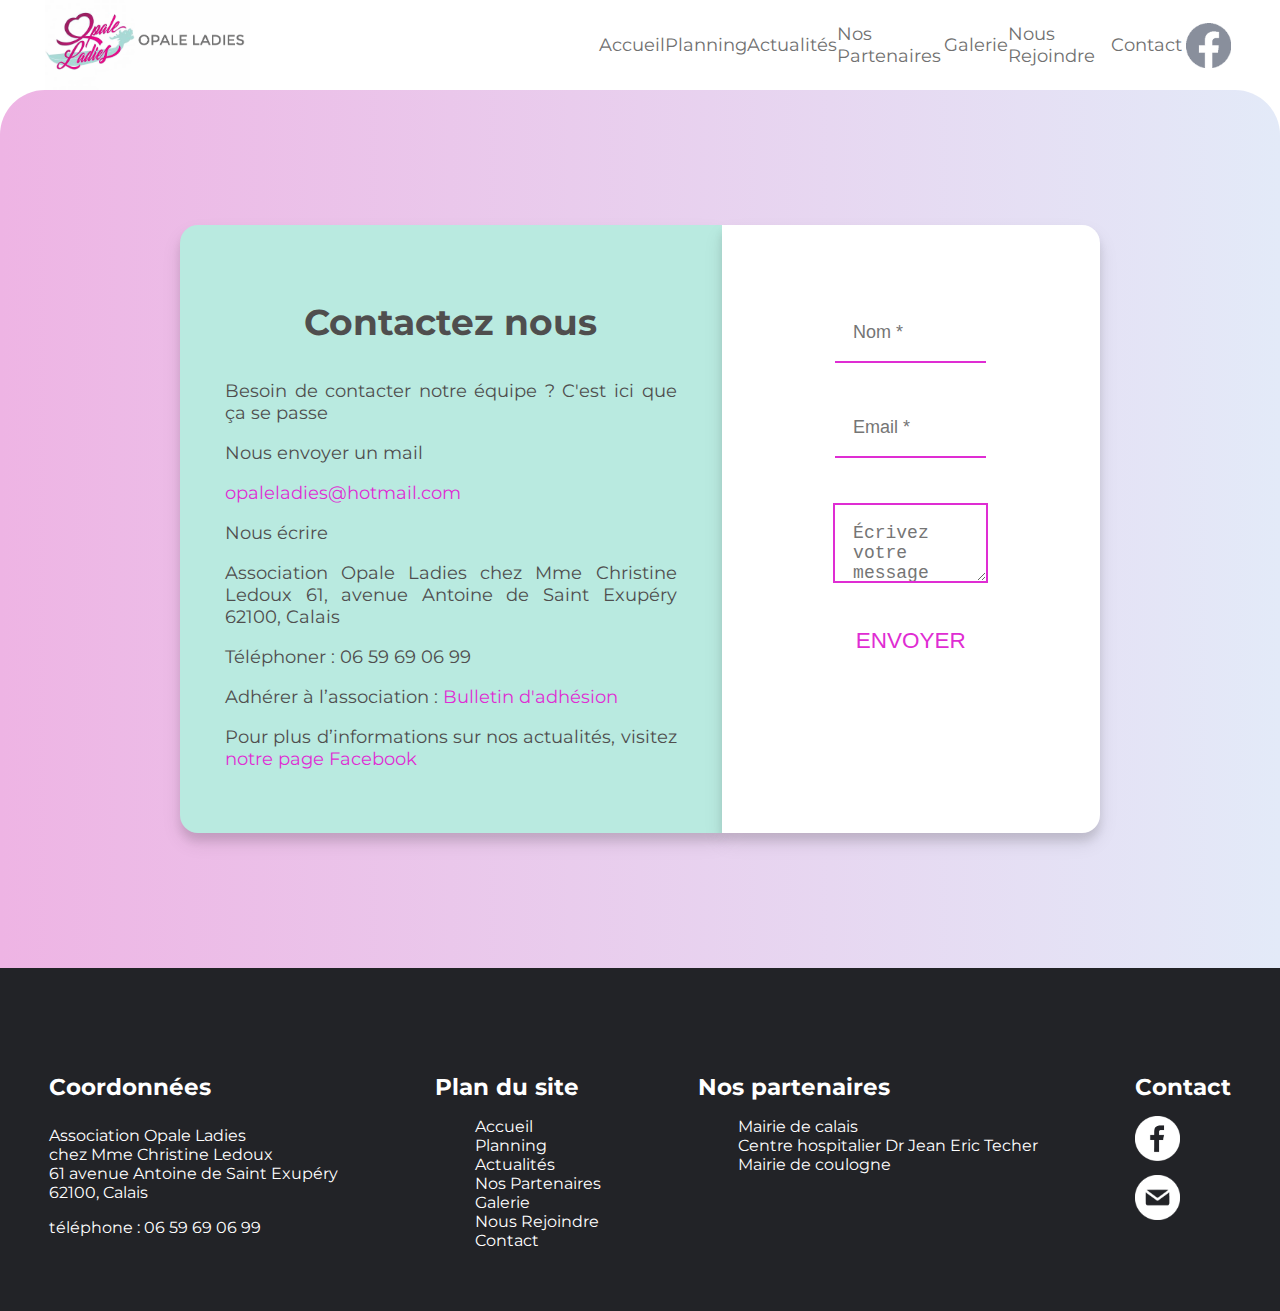
<file: contact.html>
<!DOCTYPE html>
<html>

<head>
    <!-- meta tags -->
    <meta charset="utf-8">
    <!-- titre -->
    <title>Opale Ladies-Seul on va plus vite, ensemble on va plus loin</title>
    <!-- fav icon -->
    <link rel="icon" type="img" href="img/icon.jpg" />
    <!-- font -->
    <link href="https://fonts.googleapis.com/css2?family=Montserrat:ital,wght@0,100;0,200;0,300;0,400;0,500;0,600;0,700;0,800;0,900;1,100;1,200;1,300;1,400;1,500;1,600;1,700;1,800;1,900&display=swap" rel="stylesheet">
    <!-- cdn bootstrap css-->
    <link rel="stylesheet" href="https://stackpath.bootstrapcdn.com/bootstrap/4.5.0/css/bootstrap.min.css" integrity="sha384-9aIt2nRpC12Uk9gS9baDl411NQApFmC26EwAOH8WgZl5MYYxFfc+NcPb1dKGj7Sk" crossorigin="anonymous">
    <!-- css -->
    <link rel="stylesheet" href="css/style.css" type="text/css" />
</head>

<!-- contenu du site -->

<body>

    <!-- header -->
    <header>
        <div class="logo-container">
            <a href="index.html" class="logo"></a>
        </div>
        <div class="nav-bar">
            <nav class="menu">
                <ul>
                    <li><a href="index.html">Accueil</a></li>
                    <li><a href="planning.html">Planning</a></li>
                    <li><a href="actualites.html">Actualités</a></li>
                    <li><a href="nos partenaires.html">Nos Partenaires</a></li>
                    <li><a href="galerie.html">Galerie</a></li>
                    <li><a href="nous rejoindre.html">Nous Rejoindre</a></li>
                    <li><a href="contact.html">Contact</a></li>
                    <div class="logo-fb-container">
                        <a href="https://fr-fr.facebook.com/pages/category/Community/Opale-Ladies-1542825862466561/" class="logofb" onclick="window.open(this.href); return false;"></a>
                    </div>
                </ul>
            </nav>
        </div>
    </header>
    <!-- end header -->

    <!-- background -->
    <div class="container-bg">

        <!-- contenu -->
        <div class="contenucontact">

            <div class="contact">
                <div class="info">
                    <h2>Contactez nous</h2>
                    <p>Besoin de contacter notre équipe ? C'est ici que ça se passe</p>
                    <p>Nous envoyer un mail</p>
                    <p><a href="mailto:opaleladies@hotmail.com">opaleladies@hotmail.com</a></p>
                    <p>Nous écrire</p>
                    <p>Association Opale Ladies chez Mme Christine Ledoux 61, avenue Antoine de Saint Exupéry 62100, Calais</p>
                    <p>Téléphoner : 06 59 69 06 99</p>
                    <p>Adhérer à l’association : <a href="upload/FlyerA4RVOpaleLadies.pdf">Bulletin d'adhésion</a></p>
                    <p>Pour plus d’informations sur nos actualités, visitez <a href="https://fr-fr.facebook.com/pages/category/Community/Opale-Ladies-1542825862466561/" onclick="window.open(this.href); return false;">notre page Facebook</a></p>
                </div>

                <form action="#" method="POST" class="signupForm" name="signupform">
                    <ul class="noBullet">
                        <li>
                            <label for="Nom"></label>
                            <input type="text" class="inputFields" id="Nom" name="Nom" placeholder="Nom *" value="" oninput="return userNameValidation(this.value)" required/>
                        </li>
                        <li>
                            <label for="email"></label>
                            <input type="email" class="inputFields" id="email" name="email" placeholder="Email *" value="" required/>
                        </li>
                        <li>
                            <textarea placeholder="Écrivez votre message"></textarea>
                        </li>
                        <li id="center-btn ">
                            <input type="submit" id="submit-btn" name="Envoyer" alt="Join" value="Envoyer">
                        </li>
                    </ul>
                </form>
            </div>

        </div>
        <!--end contenu -->

        <!-- footer -->
        <footer class="footer ">
            <div class="inner-footerI ">
                <h1>Coordonnées</h1>
                <p>Association Opale Ladies<br> chez Mme Christine Ledoux<br> 61 avenue Antoine de Saint Exupéry<br> 62100, Calais</p>
                <p>téléphone : 06 59 69 06 99</p>
            </div>
            <div class="inner-footerII ">
                <h1>Plan du site</h1>
                <ul>
                    <li><a href="index.html ">Accueil</a></li>
                    <li><a href="planning.html ">Planning</a></li>
                    <li><a href="actualites.html ">Actualités</a></li>
                    <li><a href="nos partenaires.html ">Nos Partenaires</a></li>
                    <li><a href="galerie.html ">Galerie</a></li>
                    <li><a href="nous rejoindre.html ">Nous Rejoindre</a></li>
                    <li><a href="contact.html ">Contact</a></li>
                </ul>
            </div>
            <div class="inner-footerIII ">
                <h1>Nos partenaires</h1>
                <ul>
                    <li><a href="https://www.calais.fr/fr/ " onclick="window.open(this.href); return false; ">Mairie de calais</a></li>
                    <li><a href="https://www.ch-calais.fr/ " onclick="window.open(this.href); return false; ">Centre hospitalier Dr Jean Eric Techer</a></li>
                    <li><a href="https://www.ville-coulogne.fr/ " onclick="window.open(this.href); return false; ">Mairie de coulogne</a></li>
                </ul>
            </div>
            <div class="inner-footerIIII ">
                <h1>Contact</h1>
                <a href="https://fr-fr.facebook.com/pages/category/Community/Opale-Ladies-1542825862466561/ " class="logofb " onclick="window.open(this.href); return false; "></a>
                <a href="mailto:opaleladies@hotmail.com " class="logomail "></a>
            </div>
        </footer>
        <!-- end footer -->

    </div>
    <!-- end background -->

</body>

</html>
</file>
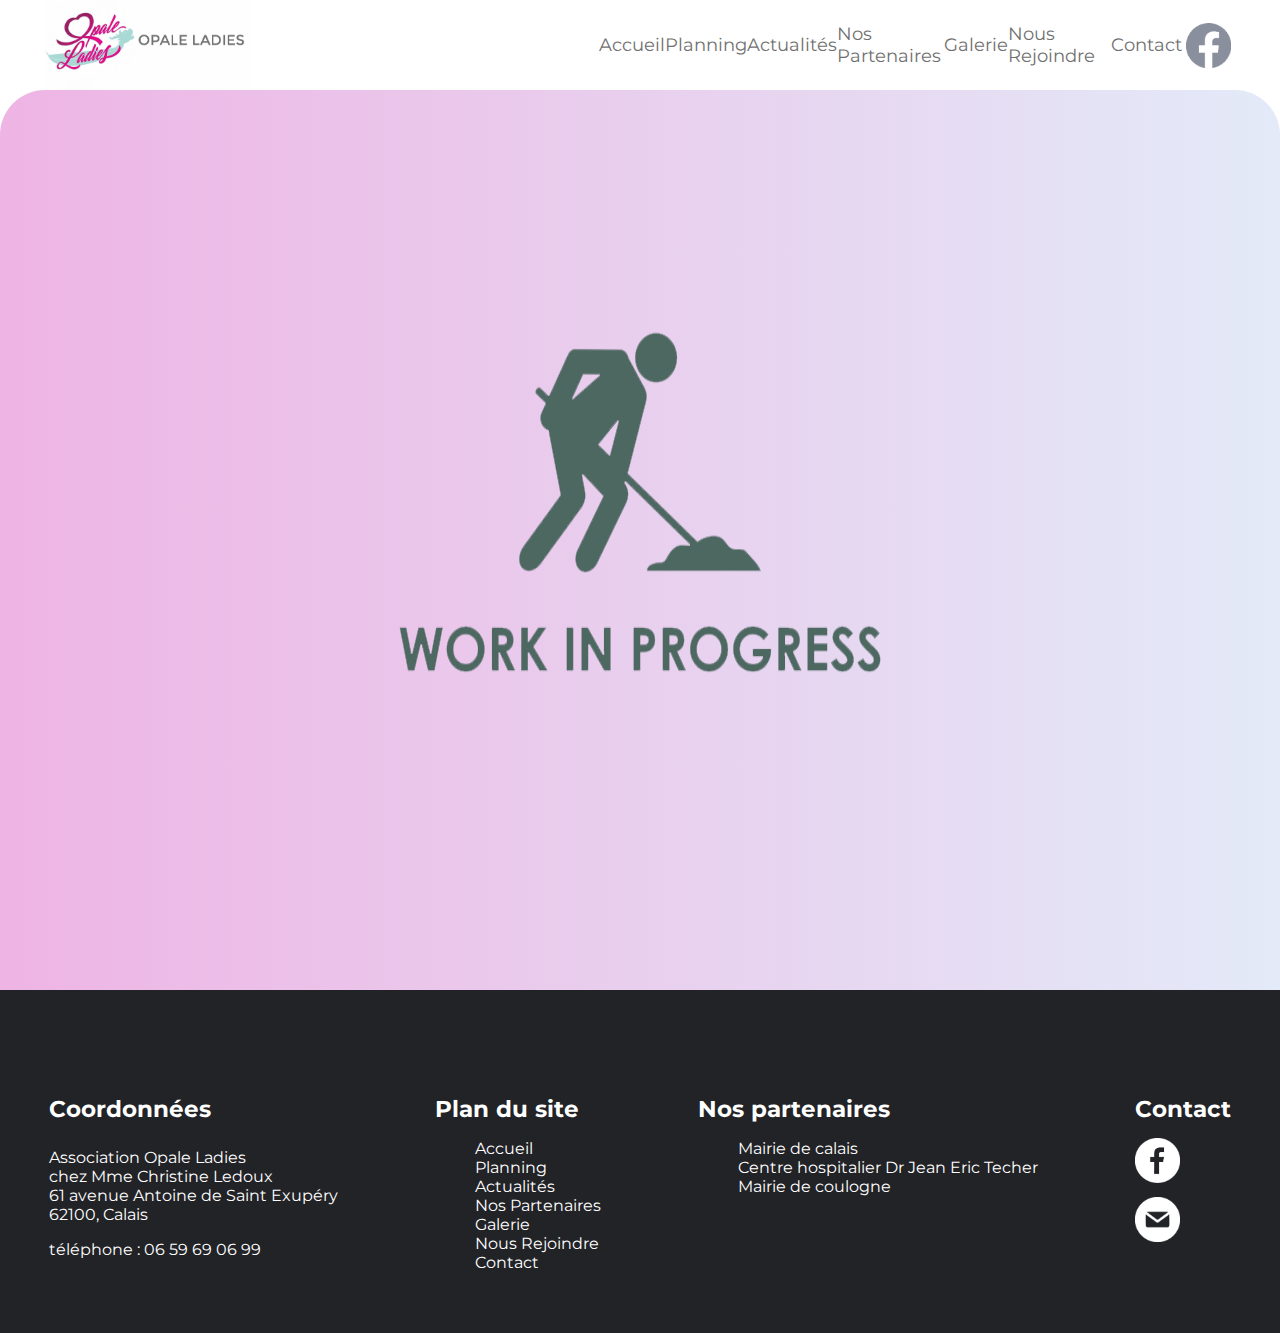
<file: galerie.html>
<!DOCTYPE html>
<html>

<head>
    <!-- meta tags -->
    <meta charset="utf-8">
    <!-- titre -->
    <title>Opale Ladies-Seul on va plus vite, ensemble on va plus loin</title>
    <!-- fav icon -->
    <link rel="icon" type="img" href="img/icon.jpg" />
    <!-- font -->
    <link href="https://fonts.googleapis.com/css2?family=Montserrat:ital,wght@0,100;0,200;0,300;0,400;0,500;0,600;0,700;0,800;0,900;1,100;1,200;1,300;1,400;1,500;1,600;1,700;1,800;1,900&display=swap" rel="stylesheet">
    <!-- cdn bootstrap css-->
    <link rel="stylesheet" href="https://stackpath.bootstrapcdn.com/bootstrap/4.5.0/css/bootstrap.min.css" integrity="sha384-9aIt2nRpC12Uk9gS9baDl411NQApFmC26EwAOH8WgZl5MYYxFfc+NcPb1dKGj7Sk" crossorigin="anonymous">
    <!-- css -->
    <link rel="stylesheet" href="css/style.css" type="text/css" />
</head>

<!-- contenu du site -->

<body>

    <!-- header -->
    <header>
        <div class="logo-container">
            <a href="index.html" class="logo"></a>
        </div>
        <div class="nav-bar">
            <nav class="menu">
                <ul>
                    <li><a href="index.html">Accueil</a></li>
                    <li><a href="planning.html">Planning</a></li>
                    <li><a href="actualites.html">Actualités</a></li>
                    <li><a href="nos partenaires.html">Nos Partenaires</a></li>
                    <li><a href="galerie.html">Galerie</a></li>
                    <li><a href="nous rejoindre.html">Nous Rejoindre</a></li>
                    <li><a href="contact.html">Contact</a></li>
                    <div class="logo-fb-container">
                        <a href="https://fr-fr.facebook.com/pages/category/Community/Opale-Ladies-1542825862466561/" class="logofb" onclick="window.open(this.href); return false;"></a>
                    </div>
                </ul>
            </nav>
        </div>
    </header>
    <!-- end header -->

    <!-- background -->
    <div class="container-bg">

        <!-- contenu -->
        <div class="contenugalerie">
            <img src="img/WIP.png" alt="" />
        </div>
        <!--end contenu -->

        <!-- footer -->
        <footer class="footer">
            <div class="inner-footerI">
                <h1>Coordonnées</h1>
                <p>Association Opale Ladies<br> chez Mme Christine Ledoux<br> 61 avenue Antoine de Saint Exupéry<br> 62100, Calais</p>
                <p>téléphone : 06 59 69 06 99</p>
            </div>
            <div class="inner-footerII">
                <h1>Plan du site</h1>
                <ul>
                    <li><a href="index.html">Accueil</a></li>
                    <li><a href="planning.html">Planning</a></li>
                    <li><a href="actualites.html">Actualités</a></li>
                    <li><a href="nos partenaires.html">Nos Partenaires</a></li>
                    <li><a href="galerie.html">Galerie</a></li>
                    <li><a href="nous rejoindre.html">Nous Rejoindre</a></li>
                    <li><a href="contact.html">Contact</a></li>
                </ul>
            </div>
            <div class="inner-footerIII">
                <h1>Nos partenaires</h1>
                <ul>
                    <li><a href="https://www.calais.fr/fr/" onclick="window.open(this.href); return false;">Mairie de calais</a></li>
                    <li><a href="https://www.ch-calais.fr/" onclick="window.open(this.href); return false;">Centre hospitalier Dr Jean Eric Techer</a></li>
                    <li><a href="https://www.ville-coulogne.fr/" onclick="window.open(this.href); return false;">Mairie de coulogne</a></li>
                </ul>
            </div>
            <div class="inner-footerIIII">
                <h1>Contact</h1>
                <a href="https://fr-fr.facebook.com/pages/category/Community/Opale-Ladies-1542825862466561/" class="logofb" onclick="window.open(this.href); return false;"></a>
                <a href="mailto:opaleladies@hotmail.com" class="logomail"></a>
            </div>
        </footer>
        <!-- end footer -->

    </div>
    <!-- end background -->

</body>

</html>
</file>
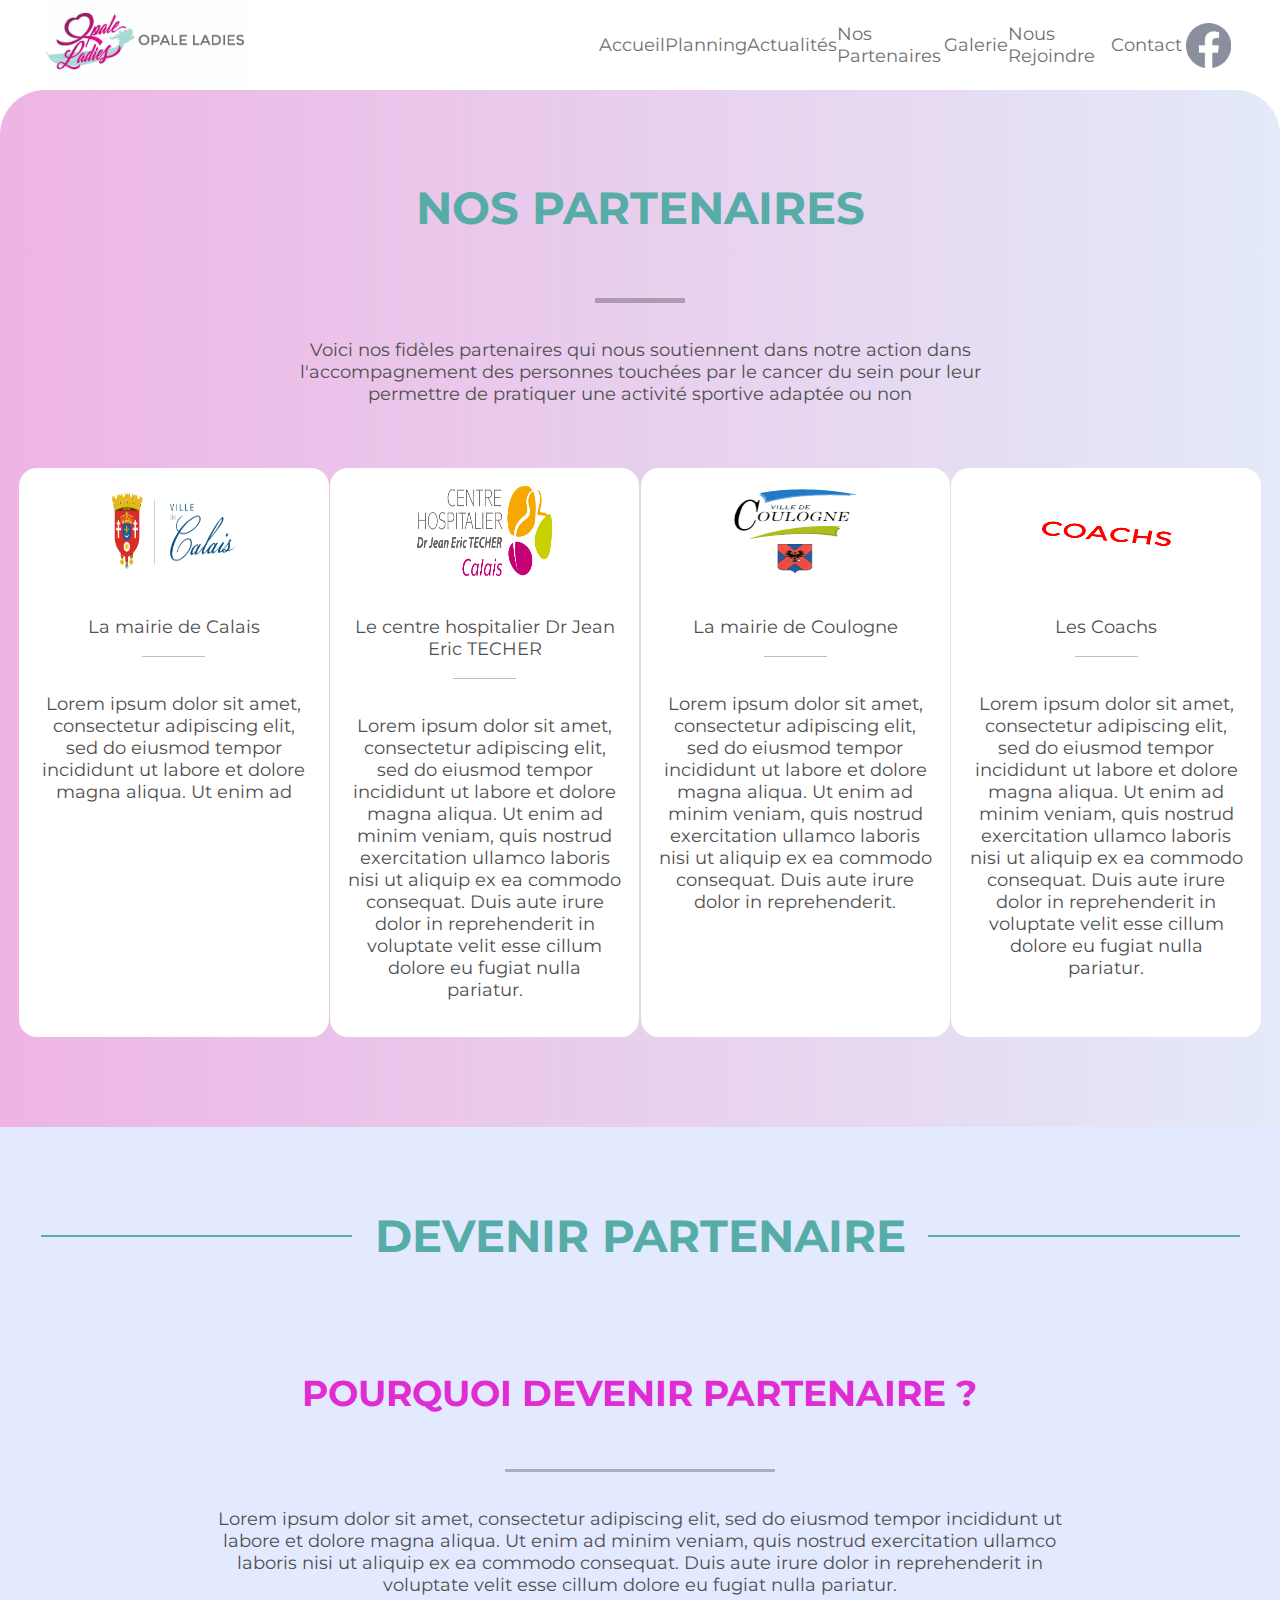
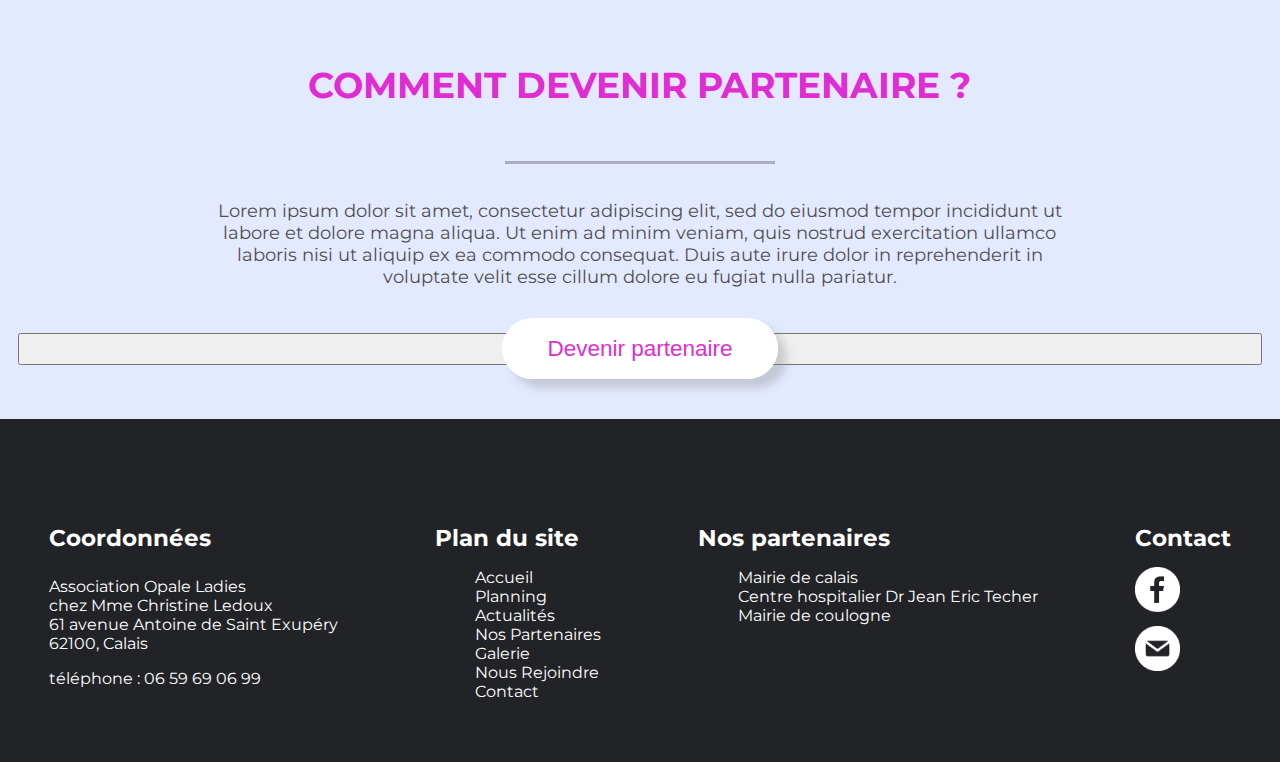
<file: nos partenaires.html>
<!DOCTYPE html>
<html>

<head>
    <!-- meta tags -->
    <meta charset="utf-8">
    <!-- titre -->
    <title>Opale Ladies-Seul on va plus vite, ensemble on va plus loin</title>
    <!-- fav icon -->
    <link rel="icon" type="img" href="img/icon.jpg" />
    <!-- font -->
    <link href="https://fonts.googleapis.com/css2?family=Montserrat:ital,wght@0,100;0,200;0,300;0,400;0,500;0,600;0,700;0,800;0,900;1,100;1,200;1,300;1,400;1,500;1,600;1,700;1,800;1,900&display=swap" rel="stylesheet">
    <!-- cdn bootstrap css-->
    <link rel="stylesheet" href="https://stackpath.bootstrapcdn.com/bootstrap/4.5.0/css/bootstrap.min.css" integrity="sha384-9aIt2nRpC12Uk9gS9baDl411NQApFmC26EwAOH8WgZl5MYYxFfc+NcPb1dKGj7Sk" crossorigin="anonymous">
    <!-- css -->
    <link rel="stylesheet" href="css/style.css" type="text/css" />
</head>

<!-- contenu du site -->

<body>

    <!-- header -->
    <header>
        <div class="logo-container">
            <a href="index.html" class="logo"></a>
        </div>
        <div class="nav-bar">
            <nav class="menu">
                <ul>
                    <li><a href="index.html">Accueil</a></li>
                    <li><a href="planning.html">Planning</a></li>
                    <li><a href="actualites.html">Actualités</a></li>
                    <li><a href="nos partenaires.html">Nos Partenaires</a></li>
                    <li><a href="galerie.html">Galerie</a></li>
                    <li><a href="nous rejoindre.html">Nous Rejoindre</a></li>
                    <li><a href="contact.html">Contact</a></li>
                    <div class="logo-fb-container">
                        <a href="https://fr-fr.facebook.com/pages/category/Community/Opale-Ladies-1542825862466561/" class="logofb" onclick="window.open(this.href); return false;"></a>
                    </div>
                </ul>
            </nav>
        </div>
    </header>
    <!-- end header -->

    <!-- background -->
    <div class="container-bg">

        <!-- contenu -->
        <div class="contenupartenaire">

            <div class="partenaire-text">
                <h3>Nos partenaires</h3>
                <div class="separator"></div>
                <p>Voici nos fidèles partenaires qui nous soutiennent dans notre action dans l'accompagnement des personnes touchées par le cancer du sein pour leur permettre de pratiquer une activité sportive adaptée ou non</p>
            </div>

            <!-- vitrine présentation partenaires -->
            <section class="partenaires-list">

                <div class="col-md-3 vignettepartenaire">

                    <div class="vignettepartenaire-logo">
                        <a href="https://www.calais.fr/fr/" onclick="window.open(this.href); return false;">
                            <img src="img/logo Calais.png" alt="" />
                        </a>
                        <p>La mairie de Calais</p>
                        <div class="separator"></div>
                    </div>
                    <div class="vignettepartenaire-text">
                        <p>Lorem ipsum dolor sit amet, consectetur adipiscing elit, sed do eiusmod tempor incididunt ut labore et dolore magna aliqua. Ut enim ad</p>
                    </div>
                </div>

                <div class="col-md-3 vignettepartenaire">

                    <div class="vignettepartenaire-logo">
                        <a href="https://www.ch-calais.fr/" onclick="window.open(this.href); return false;">
                            <img src="img/logo CH.png" alt="" />
                        </a>
                        <p>Le centre hospitalier Dr Jean Eric TECHER</p>
                        <div class="separator"></div>
                    </div>
                    <div class="vignettepartenaire-text">
                        <p>Lorem ipsum dolor sit amet, consectetur adipiscing elit, sed do eiusmod tempor incididunt ut labore et dolore magna aliqua. Ut enim ad minim veniam, quis nostrud exercitation ullamco laboris nisi ut aliquip ex ea commodo consequat.
                            Duis aute irure dolor in reprehenderit in voluptate velit esse cillum dolore eu fugiat nulla pariatur.</p>
                    </div>
                </div>

                <div class="col-md-3 vignettepartenaire">

                    <div class="vignettepartenaire-logo">
                        <a href="https://www.ville-coulogne.fr/" onclick="window.open(this.href); return false;">
                            <img src="img/logo Coulogne.png" alt="" />
                        </a>
                        <p>La mairie de Coulogne</p>
                        <div class="separator"></div>
                    </div>
                    <div class="vignettepartenaire-text">
                        <p>Lorem ipsum dolor sit amet, consectetur adipiscing elit, sed do eiusmod tempor incididunt ut labore et dolore magna aliqua. Ut enim ad minim veniam, quis nostrud exercitation ullamco laboris nisi ut aliquip ex ea commodo consequat.
                            Duis aute irure dolor in reprehenderit.</p>
                    </div>
                </div>

                <div class="col-md-3 vignettepartenaire">

                    <div class="vignettepartenaire-logo">
                        <img src="img/coachs.png" alt="" />
                        </a>
                        <p>Les Coachs</p>
                        <div class="separator"></div>
                    </div>
                    <div class="vignettepartenaire-text">
                        <p>Lorem ipsum dolor sit amet, consectetur adipiscing elit, sed do eiusmod tempor incididunt ut labore et dolore magna aliqua. Ut enim ad minim veniam, quis nostrud exercitation ullamco laboris nisi ut aliquip ex ea commodo consequat.
                            Duis aute irure dolor in reprehenderit in voluptate velit esse cillum dolore eu fugiat nulla pariatur.</p>
                    </div>
                </div>

            </section>
            <!-- end vitrine -->

        </div>

        <div class="contenu-subpartenaire">
            <h3 class="hr">Devenir partenaire</h3>
            <div class="partenaire-text">
                <h3>pourquoi devenir partenaire ?</h3>
                <div class="separator"></div>
                <p>Lorem ipsum dolor sit amet, consectetur adipiscing elit, sed do eiusmod tempor incididunt ut labore et dolore magna aliqua. Ut enim ad minim veniam, quis nostrud exercitation ullamco laboris nisi ut aliquip ex ea commodo consequat. Duis
                    aute irure dolor in reprehenderit in voluptate velit esse cillum dolore eu fugiat nulla pariatur.</p>
                <h3>comment devenir partenaire ?</h3>
                <div class="separator"></div>
                <p>Lorem ipsum dolor sit amet, consectetur adipiscing elit, sed do eiusmod tempor incididunt ut labore et dolore magna aliqua. Ut enim ad minim veniam, quis nostrud exercitation ullamco laboris nisi ut aliquip ex ea commodo consequat. Duis
                    aute irure dolor in reprehenderit in voluptate velit esse cillum dolore eu fugiat nulla pariatur.</p>
            </div>
            <button class="btn btn-custom"><a href="mailto:opaleladies@hotmail.com">Devenir partenaire</a></button>
        </div>

        <!--end contenu -->

        <!-- footer -->
        <footer class="footer">
            <div class="inner-footerI">
                <h1>Coordonnées</h1>
                <p>Association Opale Ladies<br> chez Mme Christine Ledoux<br> 61 avenue Antoine de Saint Exupéry<br> 62100, Calais</p>
                <p>téléphone : 06 59 69 06 99</p>
            </div>
            <div class="inner-footerII">
                <h1>Plan du site</h1>
                <ul>
                    <li><a href="index.html">Accueil</a></li>
                    <li><a href="planning.html">Planning</a></li>
                    <li><a href="actualites.html">Actualités</a></li>
                    <li><a href="nos partenaires.html">Nos Partenaires</a></li>
                    <li><a href="galerie.html">Galerie</a></li>
                    <li><a href="nous rejoindre.html">Nous Rejoindre</a></li>
                    <li><a href="contact.html">Contact</a></li>
                </ul>
            </div>
            <div class="inner-footerIII">
                <h1>Nos partenaires</h1>
                <ul>
                    <li><a href="https://www.calais.fr/fr/" onclick="window.open(this.href); return false;">Mairie de calais</a></li>
                    <li><a href="https://www.ch-calais.fr/" onclick="window.open(this.href); return false;">Centre hospitalier Dr Jean Eric Techer</a></li>
                    <li><a href="https://www.ville-coulogne.fr/" onclick="window.open(this.href); return false;">Mairie de coulogne</a></li>
                </ul>
            </div>
            <div class="inner-footerIIII">
                <h1>Contact</h1>
                <a href="https://fr-fr.facebook.com/pages/category/Community/Opale-Ladies-1542825862466561/" class="logofb" onclick="window.open(this.href); return false;"></a>
                <a href="mailto:opaleladies@hotmail.com" class="logomail"></a>
            </div>
        </footer>
        <!-- end footer -->

    </div>
    <!-- end background -->

</body>

</html>
</file>
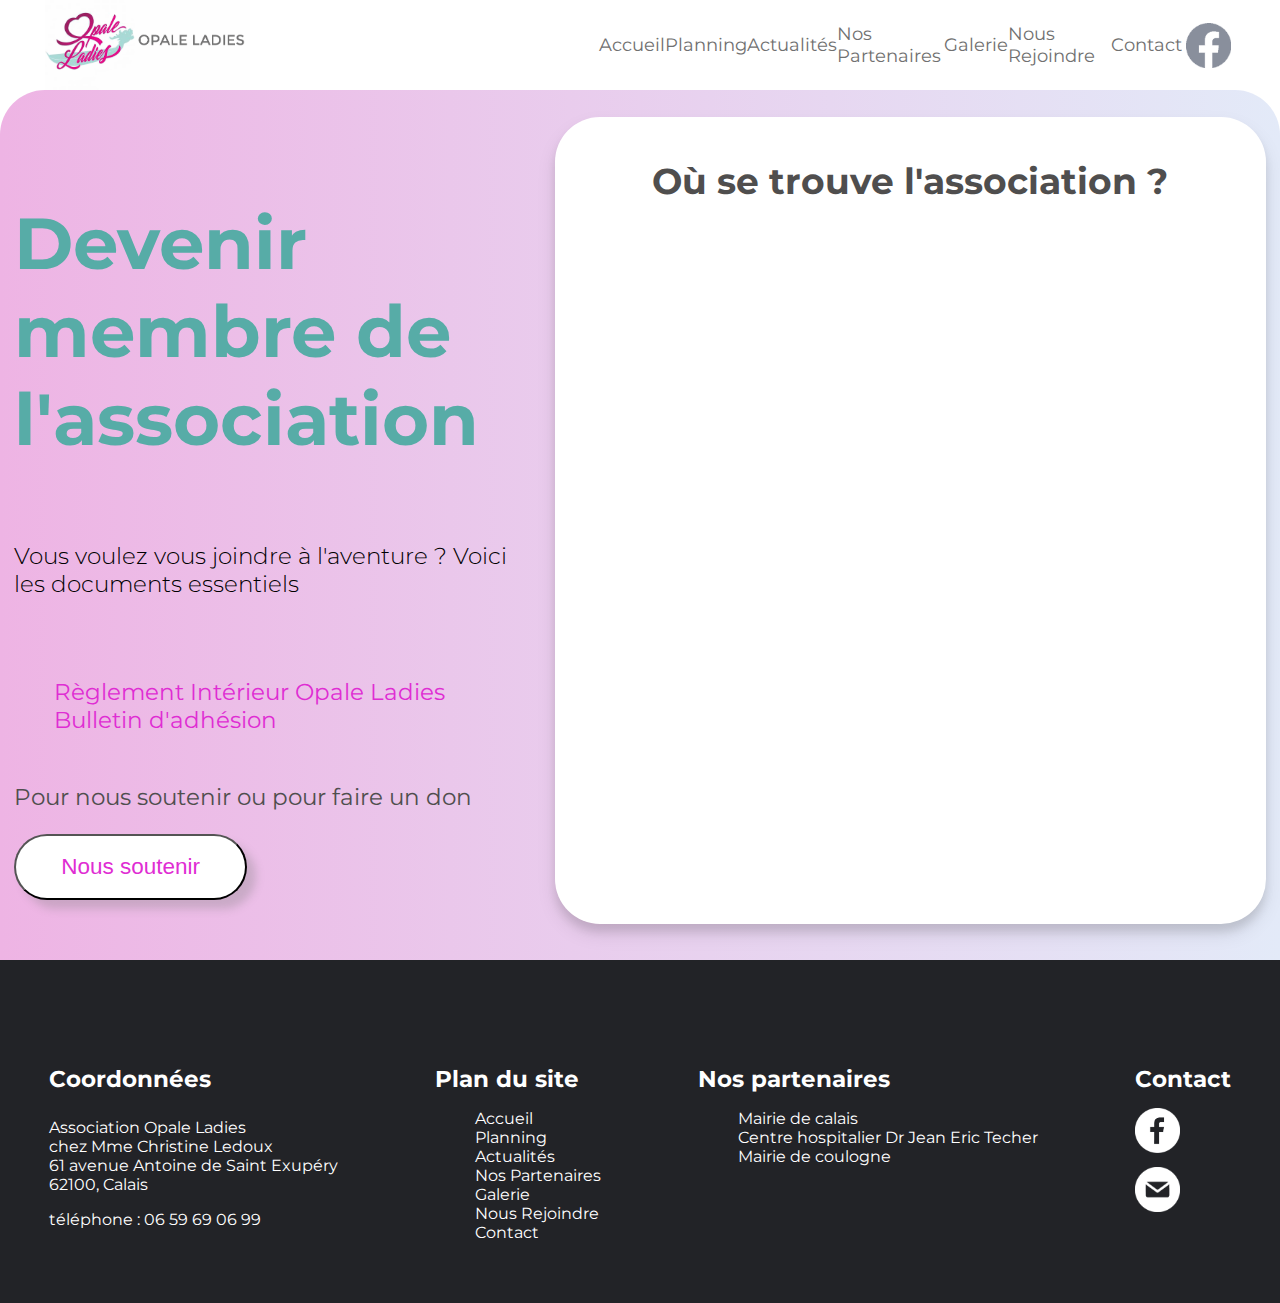
<file: nous rejoindre.html>
<!DOCTYPE html>
<html>

<head>
    <!-- meta tags -->
    <meta charset="utf-8">
    <!-- titre -->
    <title>Opale Ladies-Seul on va plus vite, ensemble on va plus loin</title>
    <!-- fav icon -->
    <link rel="icon" type="img" href="img/icon.jpg" />
    <!-- font -->
    <link href="https://fonts.googleapis.com/css2?family=Montserrat:ital,wght@0,100;0,200;0,300;0,400;0,500;0,600;0,700;0,800;0,900;1,100;1,200;1,300;1,400;1,500;1,600;1,700;1,800;1,900&display=swap" rel="stylesheet">
    <!-- cdn bootstrap css-->
    <link rel="stylesheet" href="https://stackpath.bootstrapcdn.com/bootstrap/4.5.0/css/bootstrap.min.css" integrity="sha384-9aIt2nRpC12Uk9gS9baDl411NQApFmC26EwAOH8WgZl5MYYxFfc+NcPb1dKGj7Sk" crossorigin="anonymous">
    <!-- css -->
    <link rel="stylesheet" href="css/style.css" type="text/css" />
</head>

<!-- contenu du site -->

<body>

    <!-- header -->
    <header>
        <div class="logo-container">
            <a href="index.html" class="logo"></a>
        </div>
        <div class="nav-bar">
            <nav class="menu">
                <ul>
                    <li><a href="index.html">Accueil</a></li>
                    <li><a href="planning.html">Planning</a></li>
                    <li><a href="actualites.html">Actualités</a></li>
                    <li><a href="nos partenaires.html">Nos Partenaires</a></li>
                    <li><a href="galerie.html">Galerie</a></li>
                    <li><a href="nous rejoindre.html">Nous Rejoindre</a></li>
                    <li><a href="contact.html">Contact</a></li>
                    <div class="logo-fb-container">
                        <a href="https://fr-fr.facebook.com/pages/category/Community/Opale-Ladies-1542825862466561/" class="logofb" onclick="window.open(this.href); return false;"></a>
                    </div>
                </ul>
            </nav>
        </div>
    </header>
    <!-- end header -->

    <!-- background -->
    <div class="container-bg">

        <!-- contenu -->
        <div class="contenujoin">

            <div class="join-text">
                <h1>Devenir membre de l'association</h1>
                <h6>Vous voulez vous joindre à l'aventure ? Voici les documents essentiels</h6>
                <ul>
                    <li><a href="upload/RÉGLEMENT-INTÉRIEUR-FINAL.pdf">Règlement Intérieur Opale Ladies</a></li>
                    <li><a href="upload/FlyerA4RVOpaleLadies.pdf">Bulletin d'adhésion</a></li>
                </ul>
                <p>Pour nous soutenir ou pour faire un don</p>
                <button class="btn btn-custom" onclick="window.location.href = 'upload/FlyerA4RVOpaleLadies.pdf';"> Nous soutenir </button>
            </div>

            <div class="map">
                <h1>Où se trouve l'association ?</h1>
                <div class="map-frame">
                    <iframe src="https://www.google.com/maps/embed?pb=!1m14!1m8!1m3!1d10055.125499809737!2d1.8855839!3d50.9462561!3m2!1i1024!2i768!4f13.1!3m3!1m2!1s0x0%3A0x51de69476ce99666!2sOpale%20Ladies!5e0!3m2!1sfr!2sfr!4v1591283292345!5m2!1sfr!2sfr" width="600" height="450"
                        frameborder="0" style="border:0;" allowfullscreen="" aria-hidden="false" tabindex="0"></iframe>
                </div>
            </div>
        </div>
        <!--end contenu -->

        <!-- footer -->
        <footer class="footer">
            <div class="inner-footerI">
                <h1>Coordonnées</h1>
                <p>Association Opale Ladies<br> chez Mme Christine Ledoux<br> 61 avenue Antoine de Saint Exupéry<br> 62100, Calais</p>
                <p>téléphone : 06 59 69 06 99</p>
            </div>
            <div class="inner-footerII">
                <h1>Plan du site</h1>
                <ul>
                    <li><a href="index.html">Accueil</a></li>
                    <li><a href="planning.html">Planning</a></li>
                    <li><a href="actualites.html">Actualités</a></li>
                    <li><a href="nos partenaires.html">Nos Partenaires</a></li>
                    <li><a href="galerie.html">Galerie</a></li>
                    <li><a href="nous rejoindre.html">Nous Rejoindre</a></li>
                    <li><a href="contact.html">Contact</a></li>
                </ul>
            </div>
            <div class="inner-footerIII">
                <h1>Nos partenaires</h1>
                <ul>
                    <li><a href="https://www.calais.fr/fr/" onclick="window.open(this.href); return false;">Mairie de calais</a></li>
                    <li><a href="https://www.ch-calais.fr/" onclick="window.open(this.href); return false;">Centre hospitalier Dr Jean Eric Techer</a></li>
                    <li><a href="https://www.ville-coulogne.fr/" onclick="window.open(this.href); return false;">Mairie de coulogne</a></li>
                </ul>
            </div>
            <div class="inner-footerIIII">
                <h1>Contact</h1>
                <a href="https://fr-fr.facebook.com/pages/category/Community/Opale-Ladies-1542825862466561/" class="logofb" onclick="window.open(this.href); return false;"></a>
                <a href="mailto:opaleladies@hotmail.com" class="logomail"></a>
            </div>
        </footer>
        <!-- end footer -->

    </div>
    <!-- end background -->

</body>

</html>
</file>
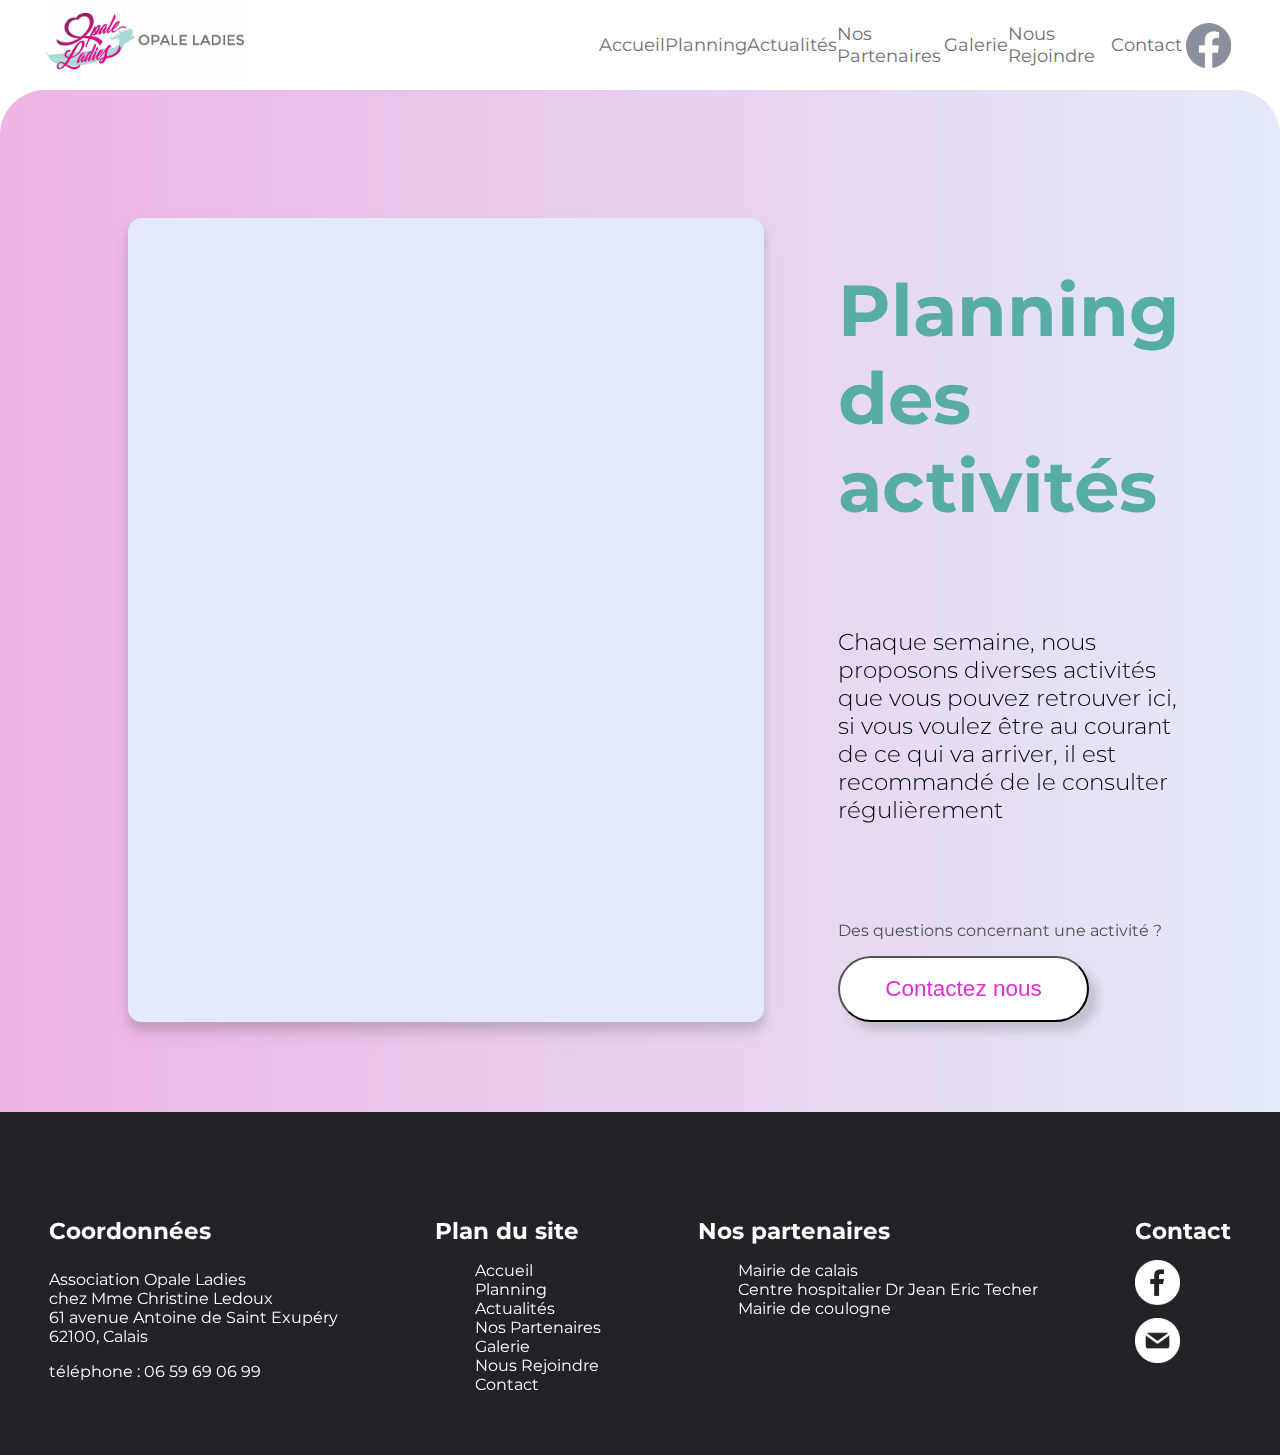
<file: planning.html>
<!DOCTYPE html>
<html>

<head>
    <!-- meta tags -->
    <meta charset="utf-8">
    <!-- titre -->
    <title>Opale Ladies-Seul on va plus vite, ensemble on va plus loin</title>
    <!-- fav icon -->
    <link rel="icon" type="img" href="img/icon.jpg" />
    <!-- font -->
    <link href="https://fonts.googleapis.com/css2?family=Montserrat:ital,wght@0,100;0,200;0,300;0,400;0,500;0,600;0,700;0,800;0,900;1,100;1,200;1,300;1,400;1,500;1,600;1,700;1,800;1,900&display=swap" rel="stylesheet">
    <!-- cdn bootstrap css-->
    <link rel="stylesheet" href="https://stackpath.bootstrapcdn.com/bootstrap/4.5.0/css/bootstrap.min.css" integrity="sha384-9aIt2nRpC12Uk9gS9baDl411NQApFmC26EwAOH8WgZl5MYYxFfc+NcPb1dKGj7Sk" crossorigin="anonymous">
    <!-- css -->
    <link rel="stylesheet" href="css/style.css" type="text/css" />
</head>

<!-- contenu du site -->

<body>

    <!-- header -->
    <header>
        <div class="logo-container">
            <a href="index.html" class="logo"></a>
        </div>
        <div class="nav-bar">
            <nav class="menu">
                <ul>
                    <li><a href="index.html">Accueil</a></li>
                    <li><a href="planning.html">Planning</a></li>
                    <li><a href="actualites.html">Actualités</a></li>
                    <li><a href="nos partenaires.html">Nos Partenaires</a></li>
                    <li><a href="galerie.html">Galerie</a></li>
                    <li><a href="nous rejoindre.html">Nous Rejoindre</a></li>
                    <li><a href="contact.html">Contact</a></li>
                    <div class="logo-fb-container">
                        <a href="https://fr-fr.facebook.com/pages/category/Community/Opale-Ladies-1542825862466561/" class="logofb" onclick="window.open(this.href); return false;"></a>
                    </div>
                </ul>
            </nav>
        </div>
    </header>
    <!-- end header -->

    <!-- background -->
    <div class="container-bg">

        <!-- contenu -->
        <div class="contenuplanning">

            <div class="container-planning">
                <div class="planningGoogle">
                    <iframe src="https://calendar.google.com/calendar/embed?height=600&amp;wkst=1&amp;bgcolor=%23e3e9ff&amp;ctz=Europe%2FParis&amp;src=b3BhbGVsYWRpZXNAaG90bWFpbC5jb20&amp;src=ZnIuZnJlbmNoI2hvbGlkYXlAZ3JvdXAudi5jYWxlbmRhci5nb29nbGUuY29t&amp;color=%23D81B60&amp;showTitle=0&amp;showNav=1&amp;showDate=1&amp;showCalendars=0&amp;showTz=0&amp;showTabs=0&amp;showPrint=0&amp;title"
                        style="border-width:0" scrolling="no" width="600" height="400" frameborder="0"></iframe>
                </div>
            </div>
            <div class="planning-text">
                <h1>Planning <span>des activités</span></h1>
                <h6>Chaque semaine, nous proposons diverses activités que vous pouvez retrouver ici, si vous voulez être au courant de ce qui va arriver, il est recommandé de le consulter régulièrement</h6>
                <p>Des questions concernant une activité ?</p>
                <button class="btn btn-custom" onclick="window.location.href = 'contact.html';"> Contactez nous  </button>
            </div>

        </div>
        <!--end contenu -->

        <!-- footer -->
        <footer class="footer">
            <div class="inner-footerI">
                <h1>Coordonnées</h1>
                <p>Association Opale Ladies<br> chez Mme Christine Ledoux<br> 61 avenue Antoine de Saint Exupéry<br> 62100, Calais</p>
                <p>téléphone : 06 59 69 06 99</p>
            </div>
            <div class="inner-footerII">
                <h1>Plan du site</h1>
                <ul>
                    <li><a href="index.html">Accueil</a></li>
                    <li><a href="planning.html">Planning</a></li>
                    <li><a href="actualites.html">Actualités</a></li>
                    <li><a href="nos partenaires.html">Nos Partenaires</a></li>
                    <li><a href="galerie.html">Galerie</a></li>
                    <li><a href="nous rejoindre.html">Nous Rejoindre</a></li>
                    <li><a href="contact.html">Contact</a></li>
                </ul>
            </div>
            <div class="inner-footerIII">
                <h1>Nos partenaires</h1>
                <ul>
                    <li><a href="https://www.calais.fr/fr/" onclick="window.open(this.href); return false;">Mairie de calais</a></li>
                    <li><a href="https://www.ch-calais.fr/" onclick="window.open(this.href); return false;">Centre hospitalier Dr Jean Eric Techer</a></li>
                    <li><a href="https://www.ville-coulogne.fr/" onclick="window.open(this.href); return false;">Mairie de coulogne</a></li>
                </ul>
            </div>
            <div class="inner-footerIIII">
                <h1>Contact</h1>
                <a href="https://fr-fr.facebook.com/pages/category/Community/Opale-Ladies-1542825862466561/" class="logofb" onclick="window.open(this.href); return false;"></a>
                <a href="mailto:opaleladies@hotmail.com" class="logomail"></a>
            </div>
        </footer>
        <!-- end footer -->

    </div>
    <!-- end background -->

</body>

</html>
</file>
<file: css/style.css>
/* RESSOURCES
『couleur du slogan : #57ACA7 & #4F4E4E
  couleur de la police du bouton : #DF2DD3 & #57ACA7(hover)
  couleur des liens : #DF2DD3
  couleur background gradient : #EEB4E4 & #E3EAF8
  couleur background : #B9EAE0(vert) & #e3eaff(violet clair)
  couleur de la police </p> : #557270(vert foncé)
  font-family: 'Montserrat', sans-serif;                      』*/


/* ===============================================================================================================================
============================================================ GÉNÉRAL =============================================================
================================================================================================================================== */


/* paramètres généraux */

html,
body {
    padding: 0;
    margin: 0;
    width: 100%;
    min-height: 100%;
    font-family: 'Montserrat', sans-serif;
}

a,
a:hover {
    text-decoration: none;
}


/* header『menu』*/

header {
    display: flex;
    justify-content: space-between;
    align-items: center;
    position: fixed;
    width: 100%;
    top: 0;
    background-color: #ffffff;
    height: 10vh;
    z-index: 50;
}

header .logo-container {
    width: 100%;
    height: 100%;
}

header .logo {
    display: block;
    margin-left: 5vh;
    height: 100%;
    background: url(../img/iconOPL.png) no-repeat;
    background-size: contain;
}

header .nav-bar {
    width: 100%;
}

header .menu ul {
    display: flex;
    align-items: center;
    justify-content: space-between;
    list-style-type: none;
    margin: 0;
    padding: 0;
    width: 100%;
}

header .menu ul li {
    align-self: center;
}

header .menu a {
    color: #707070;
    font-size: 2vh;
}

header .menu a:hover {
    color: #DF2DD3;
}

header .menu .logo-fb-container {
    width: 8vh;
    height: 10vh;
    align-self: center;
    margin-right: 5vh;
}

header .menu a.logofb {
    display: block;
    width: 100%;
    height: 100%;
    background: url(../img/logofb.png) no-repeat center center;
    background-size: 5vh 5vh;
}

header .menu a.logofb:hover {
    background-image: url(../img/logofbhover.png);
}


/* background */

body .container-bg {
    border-radius: 5vh 5vh 0vh 0vh;
    background: #eeb4e4;
    background: linear-gradient(90deg, #eeb4e4 0%, #e3eaf8 100%);
    margin-top: 10vh;
}


/* scroll top */

#btnScrollToTop {
    position: fixed;
    right: 2vh;
    bottom: 2vh;
    width: 7vh;
    height: 7vh;
    border-radius: 50%;
    background: #ff96f8;
    box-shadow: 0 0 10px rgba(0, 0, 0, 0.25);
    color: #ffffff;
    border: none;
    outline: none;
    cursor: pointer;
    overflow: hidden;
    display: none;
    z-index: 50;
}

#btnScrollToTop:active {
    background: #474545;
}


/* footer */

footer {
    display: flex;
    color: #ffffff;
    background-color: #222327;
    padding-top: 10vh;
    padding-bottom: 5vh;
}

.inner-footerI,
.inner-footerII,
.inner-footerIII,
.inner-footerIIII {
    margin-left: auto;
    margin-right: auto;
}


/* footer partie coordonnée */

.inner-footerI {
    text-align: left;
}

.inner-footerI h1 {
    font-size: 2.5vh;
    padding-bottom: 1vh;
}


/* footer partie plan du site */

.inner-footerII h1 {
    font-size: 2.5vh;
}

.inner-footerII ul {
    color: #ffffff;
    list-style: none;
}

.inner-footerII ul li a {
    color: #ffffff;
}

.inner-footerII ul li a:hover {
    text-decoration: underline;
}


/* footer partie nos partenaires */

.inner-footerIII h1 {
    font-size: 2.5vh;
}

.inner-footerIII ul {
    color: #ffffff;
    list-style: none;
    display: table;
    text-align: left;
}

.inner-footerIII ul li a {
    color: #ffffff;
}

.inner-footerIII ul li a:hover {
    text-decoration: underline;
}


/* footer partie contact */

.inner-footerIIII {
    display: flex;
    flex-direction: column;
}

.inner-footerIIII h1 {
    font-size: 2.5vh;
}

.inner-footerIIII a.logofb {
    width: 5vh;
    height: 5vh;
    margin-bottom: 1.5vh;
    background-size: auto 5vh;
    background-image: url(../img/logofb2.png);
    background-repeat: no-repeat;
}

.inner-footerIIII a.logomail {
    width: 5vh;
    height: 5vh;
    background-size: auto 5vh;
    background-image: url(../img/logomail.png);
    background-repeat: no-repeat;
}


/* ================================================================================================================================
 ============================================================== INDEX =============================================================
 ================================================================================================================================== */


/* banner */

.banner {
    min-height: 100vh;
    text-align: left;
    display: flex;
    flex-direction: column;
}

.banner .inner-banner {
    display: flex;
    justify-content: space-around;
}


/* banner slogan */

.banner .inner-banner h1 {
    font-size: 7vh;
    padding-top: 8vh;
    color: #57ACA7;
}

.banner .inner-banner h1 span {
    color: #4F4E4E;
    display: block;
}


/* banner présentation */

.banner .inner-banner p {
    font-size: 2.2vh;
    font-weight: 300;
    color: #000000;
    padding-top: 7vh;
    text-align: justify;
}


/* banner boutons */

.banner .inner-banner .btn-custom {
    display: inline-block;
    width: 35%;
    font-size: 2.5vh;
    font-weight: 400;
    color: #DF2DD3;
    background-color: #ffffff;
    border-radius: 5vh;
    padding: 2vh 5vh;
    cursor: pointer;
    margin-top: 7vh;
    margin-right: 3vh;
    box-shadow: 1vh 1vh 1vh #80808050;
}

.banner .inner-banner .btn-custom:hover {
    color: #57ACA7;
}


/* banner vidéo de présentation */

.banner .inner-banner .previd {
    align-self: center;
    margin-top: 18vh;
}


/* banner scrolldown*/

.banner .scrolldown {
    width: 100%;
    height: 2.5vh;
    margin: auto;
    text-align: center;
}

.cd-scroll {
    display: block;
    width: 100%;
    height: 100%;
    background: url("../img/cd-icon-arrow.svg") no-repeat center center;
}


/* stat asso */

.container-statbg {
    background: #b9eae0;
}

.stat {
    padding: 11vh;
    min-height: 100vh;
}

.stat .stat-content h1 {
    font-size: 5vh;
    text-align: center;
    color: #ffffff;
    letter-spacing: 0.5vh;
    text-transform: uppercase;
}


/* about */

.container-aboutbg {
    background: #ffffff;
}

.about .content {
    text-align: center;
    color: #405553;
    padding: 10vh;
}

.about .content h1 {
    color: #DF2DD3;
    margin-bottom: 10vh;
    text-transform: uppercase;
}

.about .content .about-text {
    margin: auto;
    width: 75%;
}

.about .content .about-text p {
    text-align: justify;
}

.about .content .about-text p span {
    font-weight: bold;
}


/* membres */

.container-membrebg {
    background-color: #e3eaff;
}

.container-membrebg h3 {
    font-size: 5vh;
    color: #4f4e4e;
    text-transform: uppercase;
    padding: 5vh 0 0 0;
    text-align: center;
}

.separator {
    margin: auto;
    background: #00000040;
    width: 40vh;
    height: 0.5vh;
}

.membres {
    display: flex;
    padding: 6vh 0;
    text-align: center;
    justify-content: center;
    flex-flow: wrap;
}

.membres p {
    margin-bottom: 2vh;
}

.membres p span {
    display: block;
    color: #DF2DD3;
}

.membres img {
    width: 50%;
    border-radius: 50%;
}

.membres #benevole {
    margin-bottom: 5vh;
}


/* partenaires */

.container-partenairebg {
    background-color: #ffffff;
}

.container-partenairebg h3 {
    font-size: 5vh;
    color: #4f4e4e;
    text-transform: uppercase;
    padding: 5vh 0 0 0;
    text-align: center;
}

.container-partenairebg .hr {
    align-items: center;
    display: flex;
    text-align: center;
    font-size: 5vh;
    background-color: ;
}

.container-partenairebg .hr::before,
.container-partenairebg .hr::after {
    border-top: .0625em solid;
    content: "";
    flex: 1;
    margin: 0 .5em;
}

.partenaires {
    display: flex;
    padding: 6vh 0;
    text-align: center;
    justify-content: center;
    flex-flow: wrap;
}

.partenaires p {
    margin-bottom: 2vh;
}

.partenaires img {
    width: 50%;
    height: 50%;
    margin-bottom: 3vh;
    transition: ease 1s;
}

.partenaires img:hover {
    transform: scale(1.25);
}


/* ================================================================================================================================
 ============================================================ PLANNING ============================================================
 ================================================================================================================================== */


/* contenu */

.contenuplanning {
    display: flex;
    align-content: flex-start;
    justify-content: flex-start;
    padding-top: 10%;
    padding-bottom: 7%;
    padding-right: 10vh;
    margin-left: 10%;
}


/* planning texte */

.contenuplanning .planning-text {
    align-self: center;
    margin-left: 7%;
}

.contenuplanning .planning-text h1 {
    color: #57ACA7;
    font-size: 8vh;
    font-weight: bold;
}

.contenuplanning .planning-text h1 span {
    display: block;
}

.contenuplanning .planning-text h6 {
    font-size: 2.5vh;
    font-weight: 300;
    padding-top: 5vh;
}

.contenuplanning .planning-text h6 span {
    display: block;
}

.contenuplanning .planning-text p {
    padding-top: 5vh;
    color: #4f4e4e;
}


/* planning bouton */

.planning-text .btn-custom {
    font-size: 2.5vh;
    font-weight: 400;
    color: #DF2DD3;
    background-color: #ffffff;
    border-radius: 5vh;
    padding: 2vh 5vh;
    cursor: pointer;
    box-shadow: 1vh 1vh 1vh #80808050;
}

.planning-text .btn-custom:hover {
    color: #57ACA7;
}


/* plugin Google agenda*/

.contenuplanning .container-planning {
    width: 85vh;
    padding: 2vh;
    background-color: #e3e9ff;
    box-shadow: 0 10px 20px #00000017, 0 8px 8px #0000001a;
    border-radius: 1.5vh;
}


/* ================================================================================================================================
 ============================================================ ACTUALITÉS ==========================================================
 ================================================================================================================================== */


/* contenu */

.contenuactu {
    display: flex;
    justify-content: space-around;
}


/* actualités texte */

.contenuactu .actu-text {
    align-self: center;
    width: 40%;
}

.contenuactu .actu-text h1 {
    color: #57ACA7;
    font-size: 8vh;
    font-weight: bold;
}

.contenuactu .actu-text h1 span {
    display: block;
}

.contenuactu .actu-text h6 {
    font-size: 2.5vh;
    font-weight: 300;
    padding-top: 5vh;
}

.contenuactu .actu-text p {
    padding-top: 5vh;
    color: #4f4e4e;
}


/* plugin Facebook */

.fb-page {
    margin-top: 3vh;
    margin-bottom: 5vh;
    margin-right: 10vh;
}

.fb-page .fb-frame {
    background-color: #ffffff;
    box-shadow: 0 10px 20px #00000017, 0 8px 8px #0000001a;
    width: 75vh;
    padding-left: 4vh;
    padding-right: 4vh;
    padding-bottom: 1vh;
}

.fb-page .hr {
    display: flex;
    align-items: center;
    text-align: center;
    padding: 2vh;
    font-size: 3vh;
    color: #4f4e4e;
    background-color: #ffffff;
    border-radius: 1.5vh 1.5vh 0 0;
    margin: auto;
}

.fb-page .hr::before,
.fb-page .hr::after {
    border-top: .0625em solid;
    content: "";
    flex: 1;
    margin: 0 .5em;
}


/* ================================================================================================================================
 =========================================================== PARTENAIRES ==========================================================
 ================================================================================================================================== */


/* contenu */

.contenupartenaire {
    padding: 2vh;
}


/* partenaire texte en-tête */

.contenupartenaire .partenaire-text {
    width: 55%;
    margin: auto;
}

.contenupartenaire h3 {
    font-size: 5vh;
    text-transform: uppercase;
    padding: 3vh 0 2vh 0;
    text-align: center;
    color: #57aca7;
}

.contenupartenaire .separator {
    margin: auto;
    background: #00000040;
    width: 10vh;
    height: 0.5vh;
}

.contenupartenaire p {
    font-size: 2vh;
    color: #4f4e4e;
    padding: 2vh 0 0 0;
    text-align: center;
}


/* vitrine de présentation des partenaires */

.contenupartenaire .partenaires-list {
    margin-top: 7vh;
    display: flex;
    justify-content: space-evenly;
    align-items: stretch;
}

.contenupartenaire .vignettepartenaire {
    display: flex;
    flex-direction: column;
    justify-content: space-between;
    flex: 0 0 22%;
    padding: 2vh;
    background: #ffffff;
    border-radius: 2vh;
}

.contenupartenaire .vignettepartenaire .vignettepartenaire-logo {
    text-align: center;
}

.contenupartenaire .vignettepartenaire .vignettepartenaire-text {
    align-self: flex-start;
    flex-grow: 2;
}

.contenupartenaire .vignettepartenaire .vignettepartenaire-logo .separator {
    margin: auto;
    background: #00000040;
    width: 7vh;
    height: 0.2vh;
}

.contenupartenaire .partenaires-list a,
.contenupartenaire .partenaires-list img {
    width: 15vh;
    height: 10vh;
    margin: auto;
    transition: ease 1s;
}

.contenupartenaire .partenaires-list img:hover {
    transform: scale(1.25);
}


/* contenu */

.contenu-subpartenaire {
    margin-top: 8vh;
    background-color: #e3eaff;
}


/* titre partie devenir partenaire */

.contenu-subpartenaire .hr {
    align-items: center;
    display: flex;
    text-align: center;
    font-size: 5vh;
    text-transform: uppercase;
    color: #57aca7;
    padding: 2vh 0 4vh 0;
}

.contenu-subpartenaire .hr::before,
.contenu-subpartenaire .hr::after {
    border-top: .0625em solid;
    content: "";
    flex: 1;
    margin: 0 .5em;
}


/* texte devenir partenaire */

.contenu-subpartenaire {
    padding: 2vh;
}

.contenu-subpartenaire .partenaire-text {
    width: 70%;
    margin: auto;
}

.contenu-subpartenaire .partenaire-text h3 {
    font-size: 4vh;
    text-transform: uppercase;
    padding: 3vh 0 2vh 0;
    text-align: center;
    color: #DF2DD3;
    margin-top: 4.5vh;
}

.contenu-subpartenaire .separator {
    margin: auto;
    background: #00000040;
    width: 30vh;
    height: 0.3vh;
}

.contenu-subpartenaire .partenaire-text p {
    font-size: 2vh;
    color: #4f4e4e;
    padding: 2vh 0 0 0;
    text-align: center;
}


/* bouton devenir partenaire */

.contenu-subpartenaire .btn-custom {
    width: 100%;
    margin-top: 3vh;
    margin-bottom: 4vh;
}

.contenu-subpartenaire .btn-custom a {
    font-size: 2.5vh;
    font-weight: 400;
    color: #DF2DD3;
    background-color: #ffffff;
    border-radius: 5vh;
    padding: 2vh 5vh;
    cursor: pointer;
    box-shadow: 1vh 1vh 1vh #80808050;
}

.contenu-subpartenaire .btn-custom a:hover {
    color: #57ACA7;
}


/* ================================================================================================================================
 ============================================================= GALERIE ============================================================
 ================================================================================================================================== */


/* WORK IN PROGRESS */

.contenugalerie {
    display: flex;
    justify-content: center;
    min-height: 100vh;
}


/* ================================================================================================================================
============================================================= REJOINDRE ===========================================================
=================================================================================================================================== */


/* contenu */

.contenujoin {
    display: flex;
    justify-content: space-around;
}


/* Nous rejoindre texte */

.contenujoin .join-text {
    align-self: center;
    width: 40%;
}

.contenujoin .join-text h1 {
    color: #57ACA7;
    font-size: 8vh;
    font-weight: bold;
}

.contenujoin .join-text h6 {
    font-size: 2.5vh;
    font-weight: 300;
    padding-top: 3vh;
}

.contenujoin .join-text a {
    font-size: 2.5vh;
    color: #DF2DD3;
}

.contenujoin .join-text a:hover {
    text-decoration: underline;
}

.contenujoin .join-text ul {
    padding-top: 3vh;
    list-style: none;
}

.contenujoin .join-text p {
    padding-top: 3vh;
    font-size: 2.5vh;
    color: #4f4e4e;
}


/* bouton nous soutenir */

.join-text .btn-custom {
    font-size: 2.5vh;
    font-weight: 400;
    color: #DF2DD3;
    background-color: #ffffff;
    border-radius: 5vh;
    padding: 2vh 5vh;
    cursor: pointer;
    box-shadow: 1vh 1vh 1vh #80808050;
}

.join-text .btn-custom:hover {
    color: #57ACA7;
}


/* plugin Google map */

.map {
    margin-top: 3vh;
    margin-bottom: 4vh;
    padding: 2vh;
    background-color: #ffffff;
    border-radius: 5vh;
    box-shadow: 0 10px 20px #00000017, 0 8px 8px #0000001a;
}

.map h1 {
    font-size: 4vh;
    color: #4f4e4e;
    text-align: center;
}

.map-frame {
    overflow: hidden;
    >height: 0;
}

.map-frame iframe {
    left: 0;
    top: 0;
    height: 75vh;
    width: 75vh;
    border-radius: 2vh;
}


/* ================================================================================================================================
 ============================================================= CONTACT ============================================================
 ================================================================================================================================== */


/* contenu */

.contenucontact {
    padding: 15vh 20vh 15vh 20vh;
}


/* container */

.contact {
    display: flex;
    justify-content: space-around;
    color: #4f4e4e;
}


/* titre */

.contact h2 {
    font-size: 4vh;
    margin-bottom: 4vh;
    text-align: center;
}


/* partie info */

.contact .info {
    padding: 5vh;
    background: #b9eae0;
    border-radius: 2vh 0 0 2vh;
    box-shadow: 0 10px 20px #00000017, 0 8px 8px #0000001a;
}

.contact p {
    text-align: justify;
    font-size: 2vh;
}

.contact a {
    color: #DF2DD3;
}

.contact a:hover {
    text-decoration: underline;
}


/* partie formulaire */

.contact .signupForm {
    width: 65%;
    padding: 5vh;
    text-align: center;
    background: #ffffff;
    box-shadow: 0 10px 20px #00000017, 0 8px 8px #0000001a;
    border-radius: 0 2vh 2vh 0;
}


/* champs à remplir */

.contact .inputFields {
    margin: 2vh;
    font-size: 2vh;
    padding: 2vh;
    width: 40%;
    border: 2px solid #DF2DD3;
    border-top: none;
    border-left: none;
    border-right: none;
    color: #000000;
    outline: none;
}

.contact .noBullet {
    list-style-type: none;
    padding: 0;
}


/* bouton envoyer */

.contact #submit-btn {
    border: none;
    text-transform: uppercase;
    font-size: 2.5vh;
    color: #DF2DD3;
    background: #ffffff;
    padding: 1.5vh 4vh;
    cursor: pointer;
    transition: .4s;
}

.contact #submit-btn:hover {
    background: #DF2DD3;
    color: #ffffff;
    padding: 1.5vh 11.5vh;
}


/* zone du message */

.contact textarea {
    margin: 3vh 0;
    font-size: 2vh;
    padding: 2vh;
    width: 40%;
    border: 2px solid #DF2DD3;
    color: #000000;
    outline: none;
}
</file>
